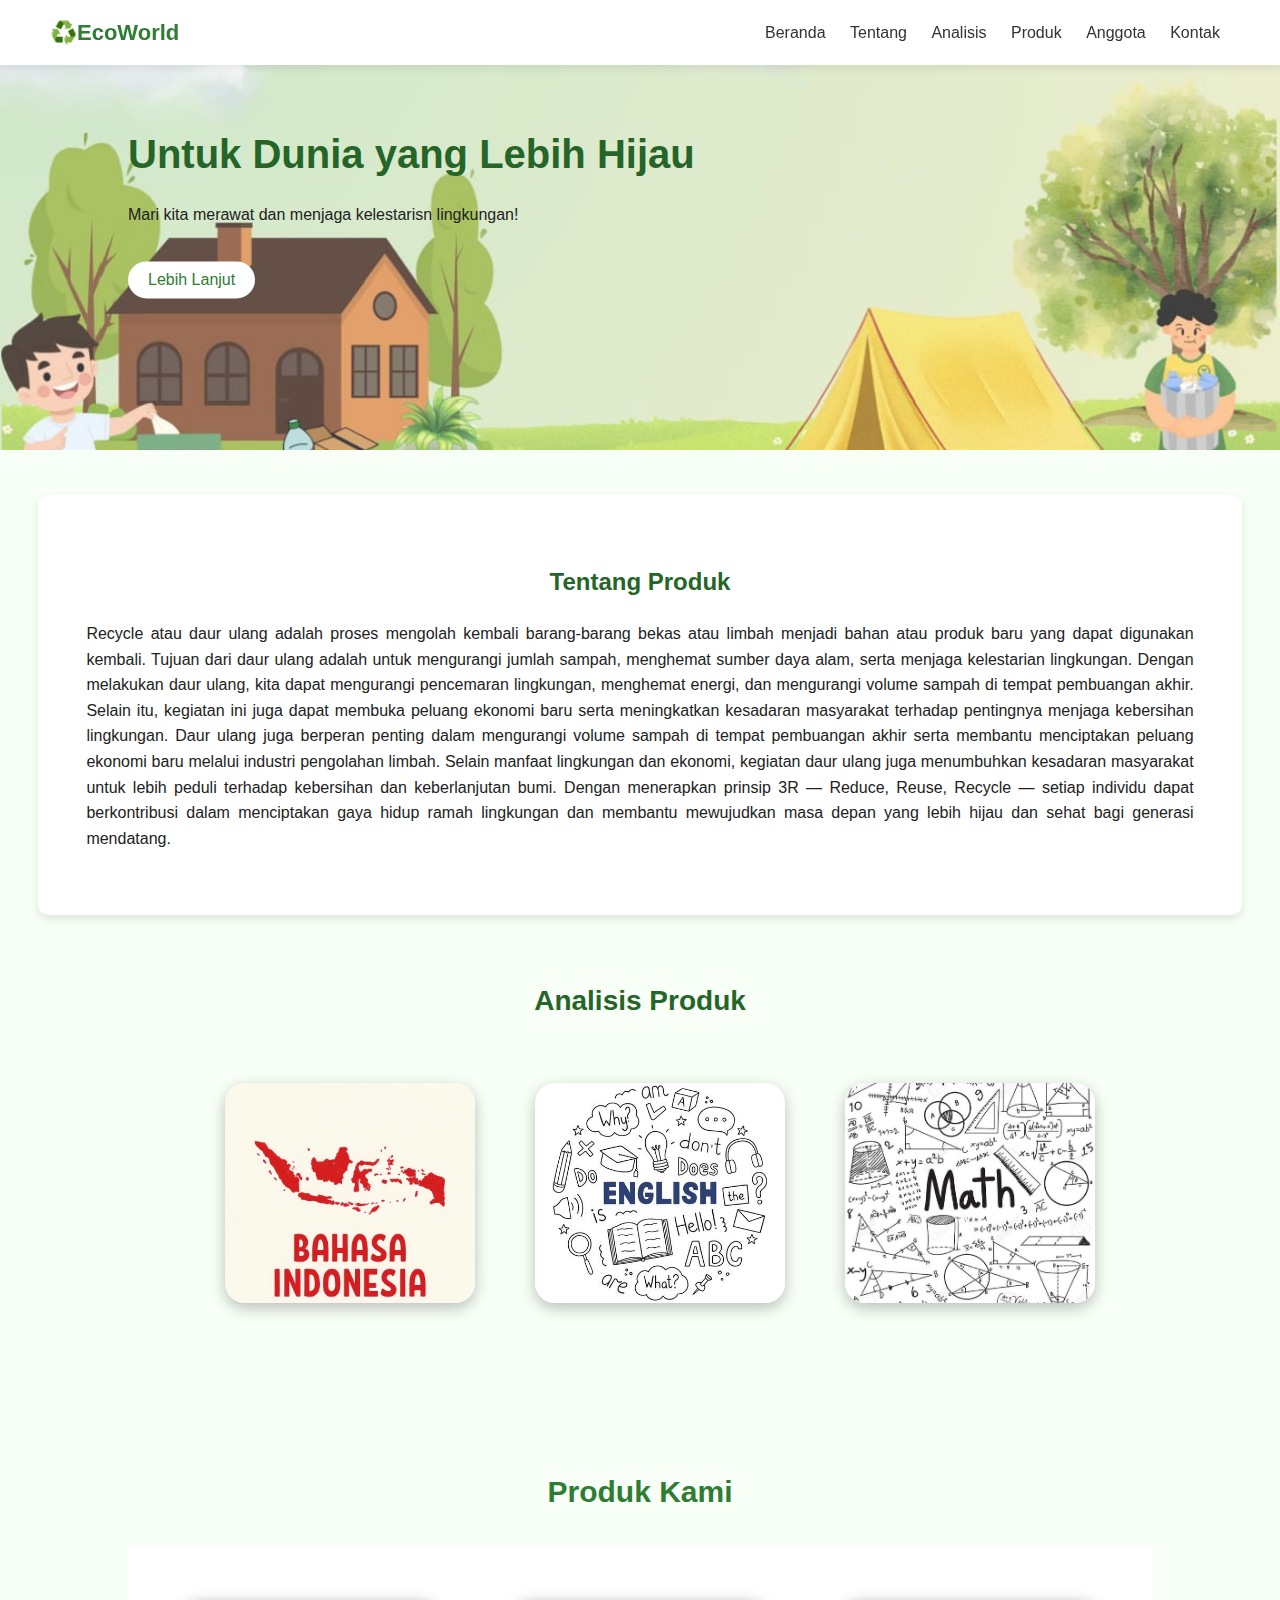
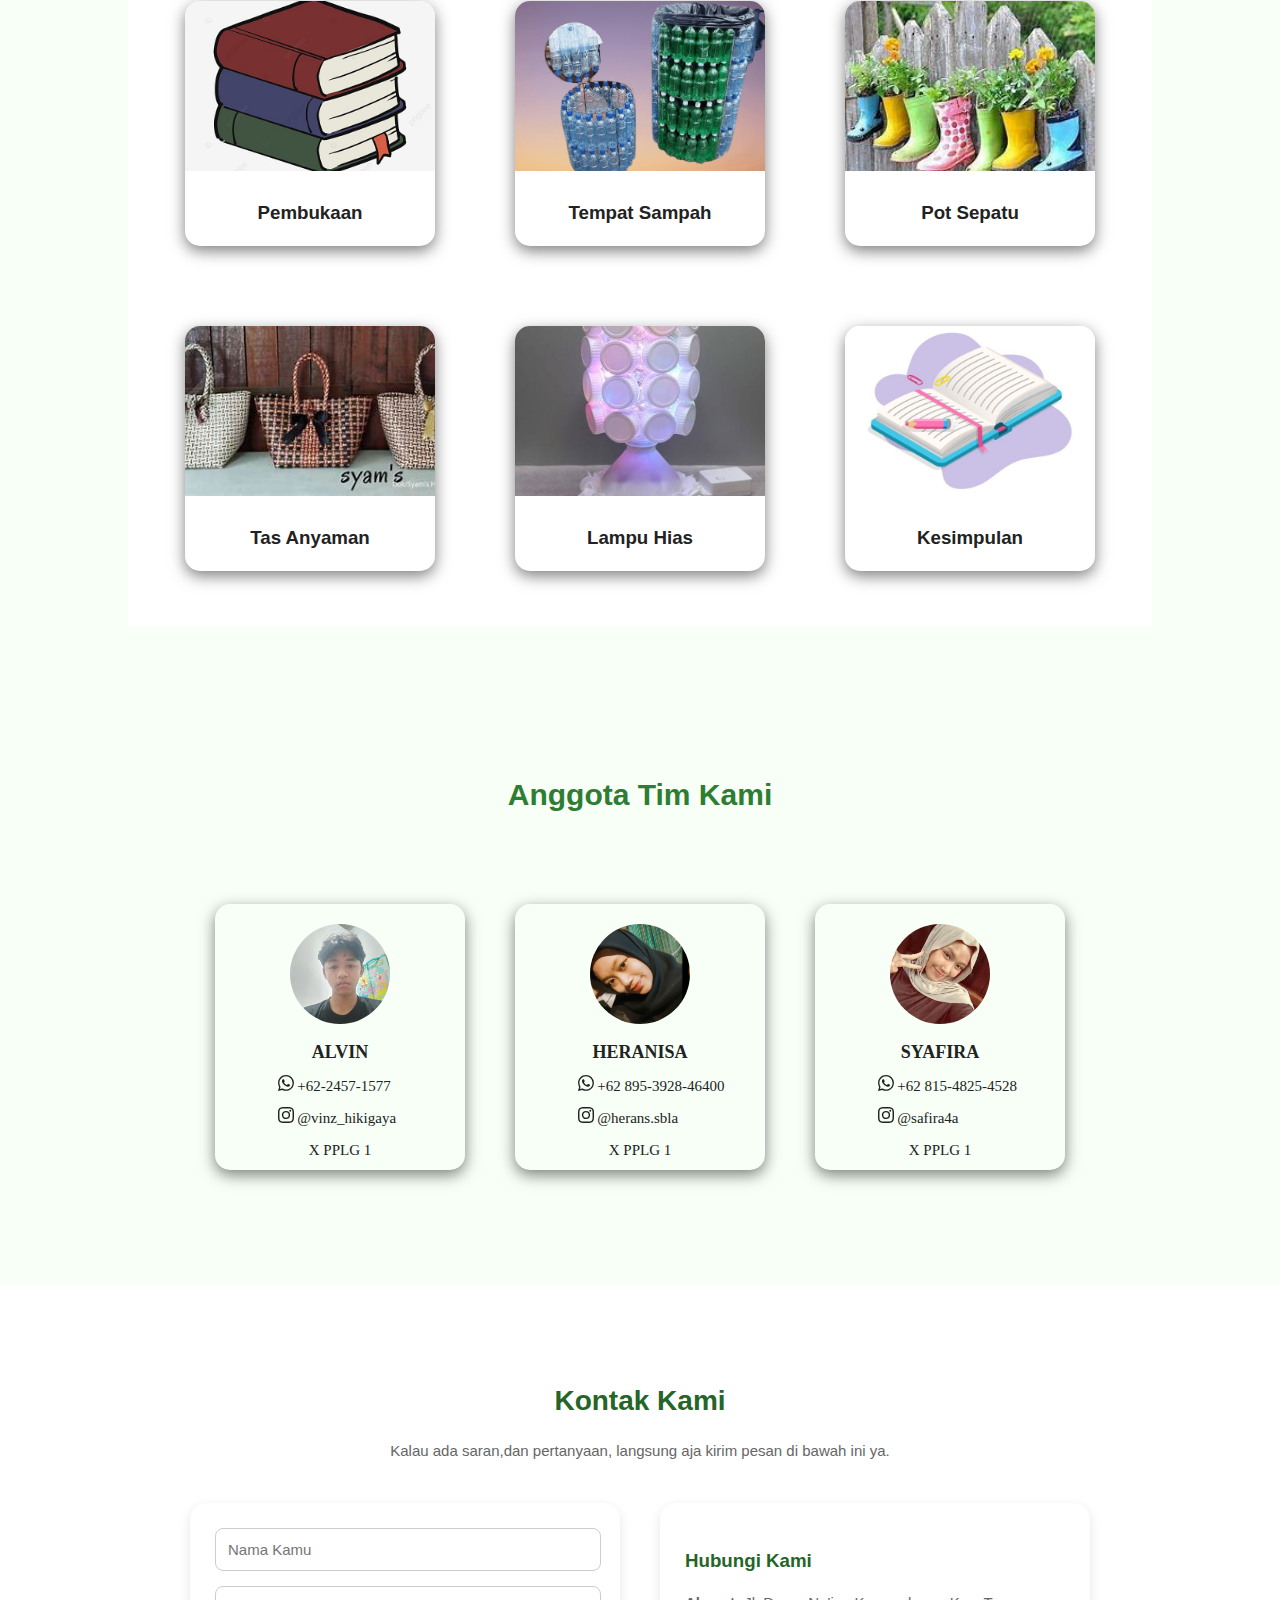
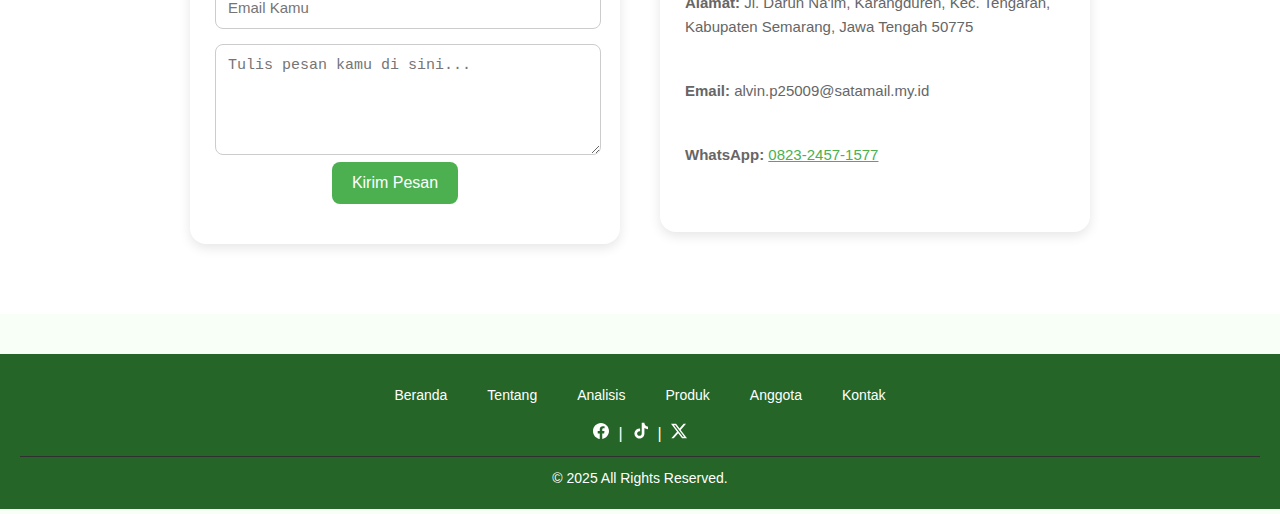
<file: index.html>
<!DOCTYPE html>
<html lang="en">
<head>
    <meta charset="UTF-8">
    <meta name="viewport" content="width=device-width, initial-scale=1.0">
    <link rel="stylesheet" href="tugas1.css">
    <title>Tugas Kolaborasi</title>
</head>
    <body>
        <header>
            <div class="logo">♻️EcoWorld</div>
            <nav>
                <a href="#beranda">Beranda</a>
                <a href="#tentang">Tentang</a>
                <a href="#analisis">Analisis</a>
                <a href="#produk">Produk</a>
                <a href="#profile">Anggota</a>
                <a href="#kontak">Kontak</a>
            </nav>
        </header>

        <section class="hero" id="beranda">
            <img src="assets/WhatsApp Image 2025-11-15 at 10.16.30_cc9bf67b.jpg" alt="">
            <div class="hero-text">
                <h1>Untuk Dunia yang Lebih Hijau</h1>
                <p>Mari kita merawat dan menjaga kelestarisn lingkungan!</p>
                <div class="hero-images">
                </div>
                <div class="button">
                    <a href="#tentang" class="btn">Lebih Lanjut</a>
                </div>
            </div>
        </section>
        
        <section class="about" id="tentang">
            <h2>Tentang Produk</h2>
            <p>
                Recycle atau daur ulang adalah proses mengolah kembali barang-barang bekas atau limbah menjadi bahan atau produk baru yang dapat digunakan kembali. Tujuan dari daur ulang adalah untuk mengurangi jumlah sampah, menghemat sumber daya alam, serta menjaga kelestarian lingkungan. Dengan melakukan daur ulang, kita dapat mengurangi pencemaran lingkungan, menghemat energi, dan mengurangi volume sampah di tempat pembuangan akhir. Selain itu, kegiatan ini juga dapat membuka peluang ekonomi baru serta meningkatkan kesadaran masyarakat terhadap pentingnya menjaga kebersihan lingkungan. Daur ulang juga berperan penting dalam mengurangi volume sampah di tempat pembuangan akhir serta membantu menciptakan peluang ekonomi baru melalui industri pengolahan limbah. Selain manfaat lingkungan dan ekonomi, kegiatan daur ulang juga menumbuhkan kesadaran masyarakat untuk lebih peduli terhadap kebersihan dan keberlanjutan bumi. Dengan menerapkan prinsip 3R — Reduce, Reuse, Recycle — setiap individu dapat berkontribusi dalam menciptakan gaya hidup ramah lingkungan dan membantu mewujudkan masa depan yang lebih hijau dan sehat bagi generasi mendatang.
            </p>
        </section>

        <section class="analisis" id="analisis">
        <h2>Analisis Produk</h2>
        <div class="analisis-container">
            <div class="analisis-card">
                <img src="assets/B.Indo.jpg" alt="Produk 1">
                <div class="analisis-overlay">
                    <h3>Bahasa Indonesia</h3>
                    <p>Pelajari lebih lanjut tentang LHO</p>
                    <a href="bahasaindonesia.html" class="analisis-btn">Lebih Lanjut</a>
                </div>
            </div>

            <div class="analisis-card">
                <img src="assets/B.Inggris.jpg" alt="Produk 1">
                <div class="analisis-overlay">
                    <h3>Bahasa Inggris</h3>
                    <p>Pelajari lebih lanjut tentang Report Text</p>
                    <a href="bahasainggris.html" class="analisis-btn">Lebih Lanjut</a>
                </div>
            </div>

            <div class="analisis-card">
                <img src="assets/Mtk.jpg" alt="Produk 1">
                <div class="analisis-overlay">
                    <h3>Matematika</h3>
                    <p>Pelajari lebih lanjut tentang SPLTV</p>
                    <a href="matematika.html" class="analisis-btn">Lebih Lanjut</a>
                </div>
            </div>
        </div>
        </section>

        <section class="cards" id="produk">
            <h2>Produk Kami</h2>
            <div class="card-container">
                <a href="pembukaproduk.html" class="card">
                    <img src="assets/pembuka.jpg" alt="buku tumpuk">
                    <h3>Pembukaan</h3>
                </a>

                <a href="tempatsampah.html" class="card">
                    <img src="assets/tempatsampah.jpg" alt="botol-bekas">
                    <h3>Tempat Sampah</h3>
                </a>

                <a href="potsepatu.html" class="card">
                    <img src="assets/potsepatu.jpg" alt="pot sepatu">
                    <h3>Pot Sepatu</h3>
                </a>

                <a href="tasanyaman.html" class="card">
                    <img src="assets/tasanyaman.jpg" alt="tas anyaman">
                    <h3>Tas Anyaman</h3>
                </a>

                <a href="lampuhias.html" class="card">
                    <img src="assets/lampu biasa.jpg" alt="lampuhias">
                    <h3>Lampu Hias</h3>
                </a>

                <a href="kesimpulan.html" class="card">
                    <img src="assets/kesimpulan.jpg" alt="kesimpulan">
                    <h3>Kesimpulan</h3>
                </a>
            </div>
        </section>

        <section class="anggota" id="profile">
            <h2>Anggota Tim Kami</h2>
            <div class="anggota-container">
                <div class="anggota-card">
                    <img src="assets/Alvin.jpg" alt="">
                    <h3>ALVIN</h3>
                    <p><svg xmlns="http://www.w3.org/2000/svg" width="16" height="16" fill="currentColor" class="bi bi-whatsapp" viewBox="0 0 16 16">
                    <path d="M13.601 2.326A7.85 7.85 0 0 0 7.994 0C3.627 0 .068 3.558.064 7.926c0 1.399.366 2.76 1.057 3.965L0 16l4.204-1.102a7.9 7.9 0 0 0 3.79.965h.004c4.368 0 7.926-3.558 7.93-7.93A7.9 7.9 0 0 0 13.6 2.326zM7.994 14.521a6.6 6.6 0 0 1-3.356-.92l-.24-.144-2.494.654.666-2.433-.156-.251a6.56 6.56 0 0 1-1.007-3.505c0-3.626 2.957-6.584 6.591-6.584a6.56 6.56 0 0 1 4.66 1.931 6.56 6.56 0 0 1 1.928 4.66c-.004 3.639-2.961 6.592-6.592 6.592m3.615-4.934c-.197-.099-1.17-.578-1.353-.646-.182-.065-.315-.099-.445.099-.133.197-.513.646-.627.775-.114.133-.232.148-.43.05-.197-.1-.836-.308-1.592-.985-.59-.525-.985-1.175-1.103-1.372-.114-.198-.011-.304.088-.403.087-.088.197-.232.296-.346.1-.114.133-.198.198-.33.065-.134.034-.248-.015-.347-.05-.099-.445-1.076-.612-1.47-.16-.389-.323-.335-.445-.34-.114-.007-.247-.007-.38-.007a.73.73 0 0 0-.529.247c-.182.198-.691.677-.691 1.654s.71 1.916.81 2.049c.098.133 1.394 2.132 3.383 2.992.47.205.84.326 1.129.418.475.152.904.129 1.246.08.38-.058 1.171-.48 1.338-.943.164-.464.164-.86.114-.943-.049-.084-.182-.133-.38-.232"/>
                    </svg> +62-2457-1577</p>
                    <p><svg xmlns="http://www.w3.org/2000/svg" width="16" height="16" fill="currentColor" class="bi bi-instagram" viewBox="0 0 16 16">
                    <path d="M8 0C5.829 0 5.556.01 4.703.048 3.85.088 3.269.222 2.76.42a3.9 3.9 0 0 0-1.417.923A3.9 3.9 0 0 0 .42 2.76C.222 3.268.087 3.85.048 4.7.01 5.555 0 5.827 0 8.001c0 2.172.01 2.444.048 3.297.04.852.174 1.433.372 1.942.205.526.478.972.923 1.417.444.445.89.719 1.416.923.51.198 1.09.333 1.942.372C5.555 15.99 5.827 16 8 16s2.444-.01 3.298-.048c.851-.04 1.434-.174 1.943-.372a3.9 3.9 0 0 0 1.416-.923c.445-.445.718-.891.923-1.417.197-.509.332-1.09.372-1.942C15.99 10.445 16 10.173 16 8s-.01-2.445-.048-3.299c-.04-.851-.175-1.433-.372-1.941a3.9 3.9 0 0 0-.923-1.417A3.9 3.9 0 0 0 13.24.42c-.51-.198-1.092-.333-1.943-.372C10.443.01 10.172 0 7.998 0zm-.717 1.442h.718c2.136 0 2.389.007 3.232.046.78.035 1.204.166 1.486.275.373.145.64.319.92.599s.453.546.598.92c.11.281.24.705.275 1.485.039.843.047 1.096.047 3.231s-.008 2.389-.047 3.232c-.035.78-.166 1.203-.275 1.485a2.5 2.5 0 0 1-.599.919c-.28.28-.546.453-.92.598-.28.11-.704.24-1.485.276-.843.038-1.096.047-3.232.047s-2.39-.009-3.233-.047c-.78-.036-1.203-.166-1.485-.276a2.5 2.5 0 0 1-.92-.598 2.5 2.5 0 0 1-.6-.92c-.109-.281-.24-.705-.275-1.485-.038-.843-.046-1.096-.046-3.233s.008-2.388.046-3.231c.036-.78.166-1.204.276-1.486.145-.373.319-.64.599-.92s.546-.453.92-.598c.282-.11.705-.24 1.485-.276.738-.034 1.024-.044 2.515-.045zm4.988 1.328a.96.96 0 1 0 0 1.92.96.96 0 0 0 0-1.92m-4.27 1.122a4.109 4.109 0 1 0 0 8.217 4.109 4.109 0 0 0 0-8.217m0 1.441a2.667 2.667 0 1 1 0 5.334 2.667 2.667 0 0 1 0-5.334"/>
                    </svg> @vinz_hikigaya</p>
                    <p class="kelas">X PPLG 1</p>
                </div>

                <div class="anggota-card">
                    <img src="assets/hera.jpg" alt="">
                    <h3>HERANISA</h3>
                    <p><svg xmlns="http://www.w3.org/2000/svg" width="16" height="16" fill="currentColor" class="bi bi-whatsapp" viewBox="0 0 16 16">
                    <path d="M13.601 2.326A7.85 7.85 0 0 0 7.994 0C3.627 0 .068 3.558.064 7.926c0 1.399.366 2.76 1.057 3.965L0 16l4.204-1.102a7.9 7.9 0 0 0 3.79.965h.004c4.368 0 7.926-3.558 7.93-7.93A7.9 7.9 0 0 0 13.6 2.326zM7.994 14.521a6.6 6.6 0 0 1-3.356-.92l-.24-.144-2.494.654.666-2.433-.156-.251a6.56 6.56 0 0 1-1.007-3.505c0-3.626 2.957-6.584 6.591-6.584a6.56 6.56 0 0 1 4.66 1.931 6.56 6.56 0 0 1 1.928 4.66c-.004 3.639-2.961 6.592-6.592 6.592m3.615-4.934c-.197-.099-1.17-.578-1.353-.646-.182-.065-.315-.099-.445.099-.133.197-.513.646-.627.775-.114.133-.232.148-.43.05-.197-.1-.836-.308-1.592-.985-.59-.525-.985-1.175-1.103-1.372-.114-.198-.011-.304.088-.403.087-.088.197-.232.296-.346.1-.114.133-.198.198-.33.065-.134.034-.248-.015-.347-.05-.099-.445-1.076-.612-1.47-.16-.389-.323-.335-.445-.34-.114-.007-.247-.007-.38-.007a.73.73 0 0 0-.529.247c-.182.198-.691.677-.691 1.654s.71 1.916.81 2.049c.098.133 1.394 2.132 3.383 2.992.47.205.84.326 1.129.418.475.152.904.129 1.246.08.38-.058 1.171-.48 1.338-.943.164-.464.164-.86.114-.943-.049-.084-.182-.133-.38-.232"/>
                    </svg> +62 895-3928-46400</p>
                    <p><svg xmlns="http://www.w3.org/2000/svg" width="16" height="16" fill="currentColor" class="bi bi-instagram" viewBox="0 0 16 16">
                    <path d="M8 0C5.829 0 5.556.01 4.703.048 3.85.088 3.269.222 2.76.42a3.9 3.9 0 0 0-1.417.923A3.9 3.9 0 0 0 .42 2.76C.222 3.268.087 3.85.048 4.7.01 5.555 0 5.827 0 8.001c0 2.172.01 2.444.048 3.297.04.852.174 1.433.372 1.942.205.526.478.972.923 1.417.444.445.89.719 1.416.923.51.198 1.09.333 1.942.372C5.555 15.99 5.827 16 8 16s2.444-.01 3.298-.048c.851-.04 1.434-.174 1.943-.372a3.9 3.9 0 0 0 1.416-.923c.445-.445.718-.891.923-1.417.197-.509.332-1.09.372-1.942C15.99 10.445 16 10.173 16 8s-.01-2.445-.048-3.299c-.04-.851-.175-1.433-.372-1.941a3.9 3.9 0 0 0-.923-1.417A3.9 3.9 0 0 0 13.24.42c-.51-.198-1.092-.333-1.943-.372C10.443.01 10.172 0 7.998 0zm-.717 1.442h.718c2.136 0 2.389.007 3.232.046.78.035 1.204.166 1.486.275.373.145.64.319.92.599s.453.546.598.92c.11.281.24.705.275 1.485.039.843.047 1.096.047 3.231s-.008 2.389-.047 3.232c-.035.78-.166 1.203-.275 1.485a2.5 2.5 0 0 1-.599.919c-.28.28-.546.453-.92.598-.28.11-.704.24-1.485.276-.843.038-1.096.047-3.232.047s-2.39-.009-3.233-.047c-.78-.036-1.203-.166-1.485-.276a2.5 2.5 0 0 1-.92-.598 2.5 2.5 0 0 1-.6-.92c-.109-.281-.24-.705-.275-1.485-.038-.843-.046-1.096-.046-3.233s.008-2.388.046-3.231c.036-.78.166-1.204.276-1.486.145-.373.319-.64.599-.92s.546-.453.92-.598c.282-.11.705-.24 1.485-.276.738-.034 1.024-.044 2.515-.045zm4.988 1.328a.96.96 0 1 0 0 1.92.96.96 0 0 0 0-1.92m-4.27 1.122a4.109 4.109 0 1 0 0 8.217 4.109 4.109 0 0 0 0-8.217m0 1.441a2.667 2.667 0 1 1 0 5.334 2.667 2.667 0 0 1 0-5.334"/>
                    </svg> @herans.sbla</p>
                    <p class="kelas">X PPLG 1</p>
                </div>
                
                <div class="anggota-card">
                    <img src="assets/syafira.jpg" alt="">
                    <h3>SYAFIRA</h3>
                    <p><svg xmlns="http://www.w3.org/2000/svg" width="16" height="16" fill="currentColor" class="bi bi-whatsapp" viewBox="0 0 16 16">
                    <path d="M13.601 2.326A7.85 7.85 0 0 0 7.994 0C3.627 0 .068 3.558.064 7.926c0 1.399.366 2.76 1.057 3.965L0 16l4.204-1.102a7.9 7.9 0 0 0 3.79.965h.004c4.368 0 7.926-3.558 7.93-7.93A7.9 7.9 0 0 0 13.6 2.326zM7.994 14.521a6.6 6.6 0 0 1-3.356-.92l-.24-.144-2.494.654.666-2.433-.156-.251a6.56 6.56 0 0 1-1.007-3.505c0-3.626 2.957-6.584 6.591-6.584a6.56 6.56 0 0 1 4.66 1.931 6.56 6.56 0 0 1 1.928 4.66c-.004 3.639-2.961 6.592-6.592 6.592m3.615-4.934c-.197-.099-1.17-.578-1.353-.646-.182-.065-.315-.099-.445.099-.133.197-.513.646-.627.775-.114.133-.232.148-.43.05-.197-.1-.836-.308-1.592-.985-.59-.525-.985-1.175-1.103-1.372-.114-.198-.011-.304.088-.403.087-.088.197-.232.296-.346.1-.114.133-.198.198-.33.065-.134.034-.248-.015-.347-.05-.099-.445-1.076-.612-1.47-.16-.389-.323-.335-.445-.34-.114-.007-.247-.007-.38-.007a.73.73 0 0 0-.529.247c-.182.198-.691.677-.691 1.654s.71 1.916.81 2.049c.098.133 1.394 2.132 3.383 2.992.47.205.84.326 1.129.418.475.152.904.129 1.246.08.38-.058 1.171-.48 1.338-.943.164-.464.164-.86.114-.943-.049-.084-.182-.133-.38-.232"/>
                    </svg> +62 815-4825-4528</p>
                    <p><svg xmlns="http://www.w3.org/2000/svg" width="16" height="16" fill="currentColor" class="bi bi-instagram" viewBox="0 0 16 16">
                    <path d="M8 0C5.829 0 5.556.01 4.703.048 3.85.088 3.269.222 2.76.42a3.9 3.9 0 0 0-1.417.923A3.9 3.9 0 0 0 .42 2.76C.222 3.268.087 3.85.048 4.7.01 5.555 0 5.827 0 8.001c0 2.172.01 2.444.048 3.297.04.852.174 1.433.372 1.942.205.526.478.972.923 1.417.444.445.89.719 1.416.923.51.198 1.09.333 1.942.372C5.555 15.99 5.827 16 8 16s2.444-.01 3.298-.048c.851-.04 1.434-.174 1.943-.372a3.9 3.9 0 0 0 1.416-.923c.445-.445.718-.891.923-1.417.197-.509.332-1.09.372-1.942C15.99 10.445 16 10.173 16 8s-.01-2.445-.048-3.299c-.04-.851-.175-1.433-.372-1.941a3.9 3.9 0 0 0-.923-1.417A3.9 3.9 0 0 0 13.24.42c-.51-.198-1.092-.333-1.943-.372C10.443.01 10.172 0 7.998 0zm-.717 1.442h.718c2.136 0 2.389.007 3.232.046.78.035 1.204.166 1.486.275.373.145.64.319.92.599s.453.546.598.92c.11.281.24.705.275 1.485.039.843.047 1.096.047 3.231s-.008 2.389-.047 3.232c-.035.78-.166 1.203-.275 1.485a2.5 2.5 0 0 1-.599.919c-.28.28-.546.453-.92.598-.28.11-.704.24-1.485.276-.843.038-1.096.047-3.232.047s-2.39-.009-3.233-.047c-.78-.036-1.203-.166-1.485-.276a2.5 2.5 0 0 1-.92-.598 2.5 2.5 0 0 1-.6-.92c-.109-.281-.24-.705-.275-1.485-.038-.843-.046-1.096-.046-3.233s.008-2.388.046-3.231c.036-.78.166-1.204.276-1.486.145-.373.319-.64.599-.92s.546-.453.92-.598c.282-.11.705-.24 1.485-.276.738-.034 1.024-.044 2.515-.045zm4.988 1.328a.96.96 0 1 0 0 1.92.96.96 0 0 0 0-1.92m-4.27 1.122a4.109 4.109 0 1 0 0 8.217 4.109 4.109 0 0 0 0-8.217m0 1.441a2.667 2.667 0 1 1 0 5.334 2.667 2.667 0 0 1 0-5.334"/>
                    </svg> @safira4a</p>
                    <p class="kelas">X PPLG 1</p>
                    
                </div>
            </div>
        </section>

        <section class="contact" id="kontak">
        <h2>Kontak Kami</h2>
        <p>Kalau ada saran,dan pertanyaan, langsung aja kirim pesan di bawah ini ya.</p>

        <div class="contact-container">
            <form class="contact-form" id="waForm">
                <div class="form-group">
                    <input type="text" id="nama" placeholder="Nama Kamu" required>
                </div>
                <div class="form-group">
                    <input type="email" id="email" placeholder="Email Kamu" required>
                </div>
                <div class="form-group">
                    <textarea id="pesan" rows="5" placeholder="Tulis pesan kamu di sini..." required></textarea>
                <button type="submit" class="send-btn">Kirim Pesan</button>
                </div>
            </form>
        
            
            <div class="contact-info">
            <h3>Hubungi Kami</h3>
            <p><strong>Alamat:</strong> Jl. Darun Na'im, Karangduren, Kec. Tengaran, Kabupaten Semarang, Jawa Tengah 50775</p>
            <p><strong>Email:</strong> alvin.p25009@satamail.my.id</p>
            <p><strong>WhatsApp:</strong> <a href="https://wa.me/6283844173959" target="_blank">0823-2457-1577</a></p>
            </div>
        </div>
        </section>

        <footer>
            <nav class="footer-nav">
                <a href="#beranda">Beranda</a>
                <a href="#tentang">Tentang</a>
                <a href="#analisis">Analisis</a>
                <a href="#produk">Produk</a>
                <a href="#profile">Anggota</a>
                <a href="#kontak">Kontak</a>
            </nav>

            <div class="sosmed">
                <a href="https://www.facebook.com/share/1CsXni6oFr/ "><svg xmlns="http://www.w3.org/2000/svg" width="16" height="16" fill="currentColor" class="bi bi-facebook" viewBox="0 0 16 16"><path d="M16 8.049c0-4.446-3.582-8.05-8-8.05C3.58 0-.002 3.603-.002 8.05c0 4.017 2.926 7.347 6.75 7.951v-5.625h-2.03V8.05H6.75V6.275c0-2.017 1.195-3.131 3.022-3.131.876 0 1.791.157 1.791.157v1.98h-1.009c-.993 0-1.303.621-1.303 1.258v1.51h2.218l-.354 2.326H9.25V16c3.824-.604 6.75-3.934 6.75-7.951"/></svg></a> |
                <a href="https://www.tiktok.com/@vinnzz_44?_r=1&_t=ZS-91L1zquXJvs"><svg xmlns="http://www.w3.org/2000/svg" width="16" height="24" fill="currentColor" class="bi bi-tiktok" viewBox="18 0 520 400"><path d="M544.5 273.9C500.5 274 457.5 260.3 421.7 234.7L421.7 413.4C421.7 446.5 411.6 478.8 392.7 506C373.8 533.2 347.1 554 316.1 565.6C285.1 577.2 251.3 579.1 219.2 570.9C187.1 562.7 158.3 545 136.5 520.1C114.7 495.2 101.2 464.1 97.5 431.2C93.8 398.3 100.4 365.1 116.1 336C131.8 306.9 156.1 283.3 185.7 268.3C215.3 253.3 248.6 247.8 281.4 252.3L281.4 342.2C266.4 337.5 250.3 337.6 235.4 342.6C220.5 347.6 207.5 357.2 198.4 369.9C189.3 382.6 184.4 398 184.5 413.8C184.6 429.6 189.7 444.8 199 457.5C208.3 470.2 221.4 479.6 236.4 484.4C251.4 489.2 267.5 489.2 282.4 484.3C297.3 479.4 310.4 469.9 319.6 457.2C328.8 444.5 333.8 429.1 333.8 413.4L333.8 64L421.8 64C421.7 71.4 422.4 78.9 423.7 86.2C426.8 102.5 433.1 118.1 442.4 131.9C451.7 145.7 463.7 157.5 477.6 166.5C497.5 179.6 520.8 186.6 544.6 186.6L544.6 274z"/></svg></a> |
                <a href="https://x.com/kitsu_11?s=09"><svg xmlns="http://www.w3.org/2000/svg" width="16" height="16" fill="currentColor" class="bi bi-twitter-x" viewBox="0 0 16 16"><path d="M12.6.75h2.454l-5.36 6.142L16 15.25h-4.937l-3.867-5.07-4.425 5.07H.316l5.733-6.57L0 .75h5.063l3.495 4.633L12.601.75Zm-.86 13.028h1.36L4.323 2.145H2.865z"/></svg></a>
            </div>
            <div class="footer-bottom">
                <p>&copy; 2025 All Rights Reserved. </p>
            </div>
        </footer>
    </body>
</html>
</file>
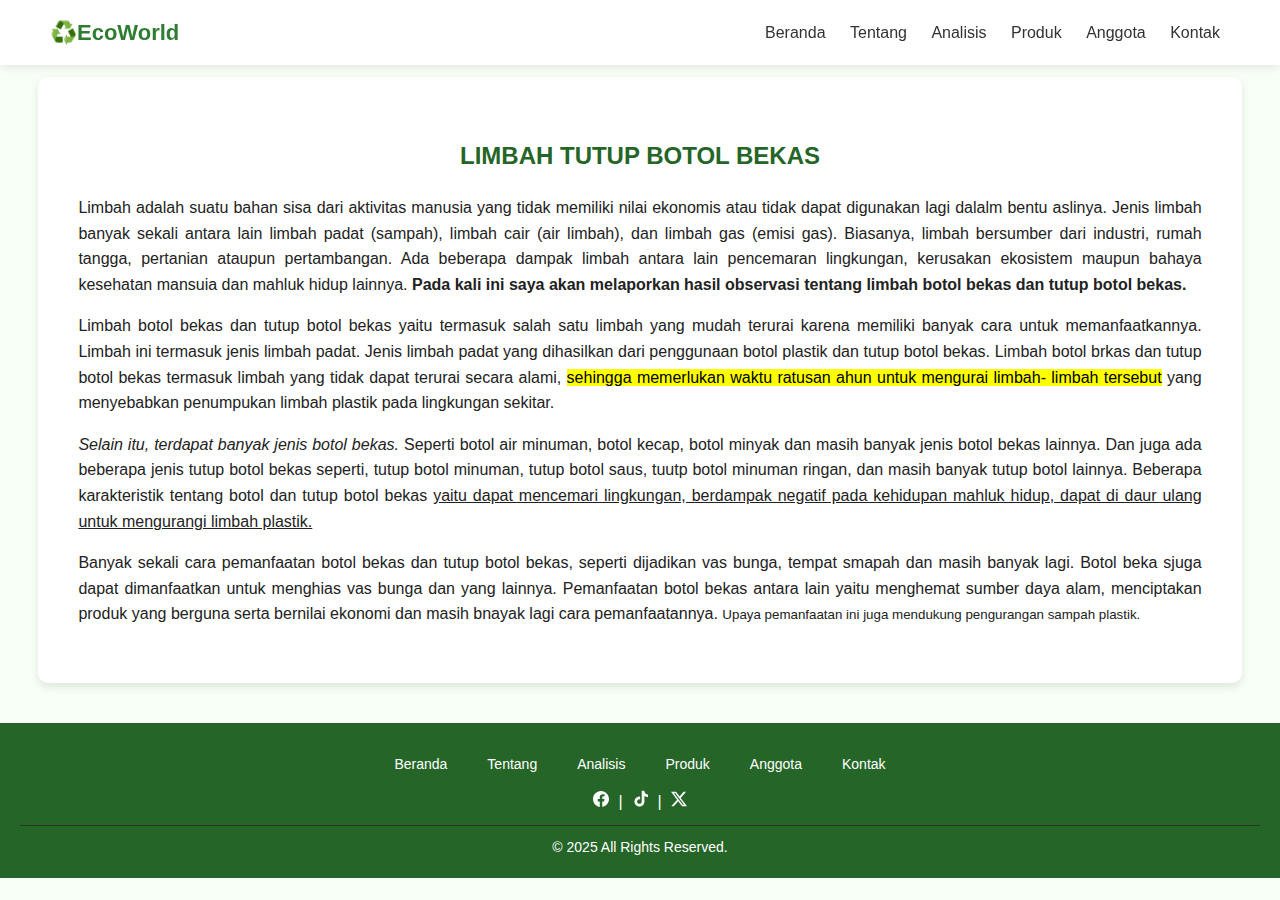
<file: bahasaindonesia.html>
<!Dindex.html lang="en">
<head>
    <meta charset="UTF-8">
    <meta name="viewport" content="width=device-width, initial-scale=1.0">
    <title>b.indo</title>
</head>
<style>
body {
    margin: 0;
    padding: 0;
    box-sizing: border-box;
    font-family: 'Poppins', sans-serif;
    background: #f7fff7;
    color: #222;
    line-height: 1.6;
}

header {
    background: #fff;
    display: flex;
    justify-content: space-between;
    align-items: center;
    padding: 15px 50px;
    box-shadow: 0 2px 10px rgba(0,0,0,0.1);
    position: fixed;
    right: 0;
    left: 0;
    z-index: 100;
    opacity: 100%;
    top: 0;
}

.logo {
    font-size: 22px;
    font-weight: bold;
    color: #2e7d32;
}

nav a {
    text-decoration: none;
    color: #333;
    margin: 0 10px;
}

nav a:hover {
    color: #2e7d32;
    transition: 0.2s;
}

.indo-text {
    background-color: #fff;
    text-align: justify;
    border-radius: 10px;
    padding: 40px;
    box-shadow: 0 4px 10px rgba(0,0,0,0.1);
    margin-top: 6%;
    margin-right: 3%;
    margin-left: 3%;
}

.indo-text h2 {
    text-align: center;
    color: #256528;
}

footer {
    background-color: #256528;
    color: white;
    text-align: center;
    padding: 20px;
    margin-top: 40px;
}

footer p {
    margin: 0;
    font-size: 14px;
}

footer .sosmed {
    margin-top: 8px;
}

footer .sosmed a {
    color: white;
    text-decoration: none;
    margin: 0 5px;
    font-size: 14px;
}

footer .sosmed a:hover {
    color: #a5bca7;
}

.footer-nav {
    margin-top: 10px;
    display: flex;
    justify-content: center;
    gap: 20px;
}

.footer-nav a {
    color: white;
    text-decoration: none;
    font-size: 14px;
    transition: 0.2s;
}

.footer-nav a:hover {
    color: #a5bca7;
}

.footer-bottom {
  border-top: 1.5px solid #303030;
  margin-top: 10px;
  padding-top: 10px;
  text-align: center;
  font-size: 1rem;
  position: relative;
  z-index: 2;
}

</style>
<body>
    <header>
            <div class="logo">♻️EcoWorld</div>
            <nav>
                <a href="index.html#beranda">Beranda</a>
                <a href="index.html#tentang">Tentang</a>
                <a href="index.html#analisis">Analisis</a>
                <a href="index.html#produk">Produk</a>
                <a href="index.html#profile">Anggota</a>
                <a href="index.html#kontak">Kontak</a>
            </nav>
    </header>

    <section class="indo-text">
        <h2>LIMBAH TUTUP BOTOL BEKAS</h2>
        <p>
            Limbah adalah suatu bahan sisa dari aktivitas manusia yang tidak memiliki nilai ekonomis atau tidak dapat digunakan lagi dalalm bentu aslinya. Jenis limbah banyak sekali antara lain limbah padat (sampah), limbah cair (air limbah), dan limbah gas (emisi gas). Biasanya, limbah bersumber dari industri, rumah tangga, pertanian ataupun pertambangan. Ada beberapa dampak limbah antara lain pencemaran lingkungan, kerusakan ekosistem maupun bahaya kesehatan mansuia dan mahluk hidup lainnya. <strong>Pada kali ini saya akan melaporkan hasil observasi tentang limbah botol bekas dan tutup botol bekas.</strong>
        </p>

        <p>
            Limbah botol bekas dan tutup botol bekas yaitu termasuk salah satu limbah yang mudah terurai karena memiliki banyak cara untuk memanfaatkannya. Limbah ini termasuk jenis limbah padat. Jenis limbah padat yang dihasilkan dari penggunaan botol plastik dan tutup botol bekas. Limbah botol brkas dan tutup botol bekas termasuk limbah yang tidak dapat terurai secara alami, <mark>sehingga memerlukan waktu ratusan ahun untuk mengurai limbah- limbah tersebut</mark> yang menyebabkan penumpukan limbah plastik pada lingkungan sekitar.
        </p>

        <p>
            <i>Selain itu, terdapat banyak jenis botol bekas.</i> Seperti botol air minuman, botol kecap, botol minyak dan masih banyak jenis botol bekas lainnya. Dan juga ada beberapa jenis tutup botol bekas seperti, tutup botol minuman, tutup botol saus, tuutp botol minuman ringan, dan masih banyak tutup botol lainnya. Beberapa karakteristik tentang botol dan tutup botol bekas <u>yaitu dapat mencemari lingkungan, berdampak negatif pada kehidupan mahluk hidup, dapat di daur ulang untuk mengurangi limbah plastik.</u>
        </p>

        <p>
            Banyak sekali cara pemanfaatan botol bekas dan tutup botol bekas, seperti dijadikan vas bunga, tempat smapah dan masih banyak lagi. Botol beka sjuga dapat dimanfaatkan untuk menghias vas bunga dan yang lainnya. Pemanfaatan botol bekas antara lain yaitu menghemat sumber daya alam, menciptakan produk yang berguna serta bernilai ekonomi dan masih bnayak lagi cara pemanfaatannya. <small>Upaya pemanfaatan ini juga mendukung pengurangan sampah plastik.</small>
        </p>
    </section>

    <footer>
        <nav class="footer-nav">
            <a href=index.html#beranda">Beranda</a>
            <a href=index.html#tentang">Tentang</a>
            <a href=index.html#analisis">Analisis</a>
            <a href=index.html#produk">Produk</a>
            <a href=index.html#profile">Anggota</a>
            <a href=index.html#kontak">Kontak</a>
        </nav>

        <div class="sosmed">
            <a href="https://www.facebook.com/share/1CsXni6oFr/ "><svg xmlns="http://www.w3.org/2000/svg" width="16" height="16" fill="currentColor" class="bi bi-facebook" viewBox="0 0 16 16"><path d="M16 8.049c0-4.446-3.582-8.05-8-8.05C3.58 0-.002 3.603-.002 8.05c0 4.017 2.926 7.347 6.75 7.951v-5.625h-2.03V8.05H6.75V6.275c0-2.017 1.195-3.131 3.022-3.131.876 0 1.791.157 1.791.157v1.98h-1.009c-.993 0-1.303.621-1.303 1.258v1.51h2.218l-.354 2.326H9.25V16c3.824-.604 6.75-3.934 6.75-7.951"/></svg></a> |
            <a href="https://www.tiktok.com/@vinnzz_44?_r=1&_t=ZS-91L1zquXJvs"><svg xmlns="http://www.w3.org/2000/svg" width="16" height="24" fill="currentColor" class="bi bi-tiktok" viewBox="18 0 520 400"><path d="M544.5 273.9C500.5 274 457.5 260.3 421.7 234.7L421.7 413.4C421.7 446.5 411.6 478.8 392.7 506C373.8 533.2 347.1 554 316.1 565.6C285.1 577.2 251.3 579.1 219.2 570.9C187.1 562.7 158.3 545 136.5 520.1C114.7 495.2 101.2 464.1 97.5 431.2C93.8 398.3 100.4 365.1 116.1 336C131.8 306.9 156.1 283.3 185.7 268.3C215.3 253.3 248.6 247.8 281.4 252.3L281.4 342.2C266.4 337.5 250.3 337.6 235.4 342.6C220.5 347.6 207.5 357.2 198.4 369.9C189.3 382.6 184.4 398 184.5 413.8C184.6 429.6 189.7 444.8 199 457.5C208.3 470.2 221.4 479.6 236.4 484.4C251.4 489.2 267.5 489.2 282.4 484.3C297.3 479.4 310.4 469.9 319.6 457.2C328.8 444.5 333.8 429.1 333.8 413.4L333.8 64L421.8 64C421.7 71.4 422.4 78.9 423.7 86.2C426.8 102.5 433.1 118.1 442.4 131.9C451.7 145.7 463.7 157.5 477.6 166.5C497.5 179.6 520.8 186.6 544.6 186.6L544.6 274z"/></svg></a> |
            <a href="https://x.com/kitsu_11?s=09"><svg xmlns="http://www.w3.org/2000/svg" width="16" height="16" fill="currentColor" class="bi bi-twitter-x" viewBox="0 0 16 16"><path d="M12.6.75h2.454l-5.36 6.142L16 15.25h-4.937l-3.867-5.07-4.425 5.07H.316l5.733-6.57L0 .75h5.063l3.495 4.633L12.601.75Zm-.86 13.028h1.36L4.323 2.145H2.865z"/></svg></a>
        </div>
        <div class="footer-bottom">
            <p>&copy; 2025 All Rights Reserved. </p>
        </div>
    </footer>
</bindex.html>
</file>
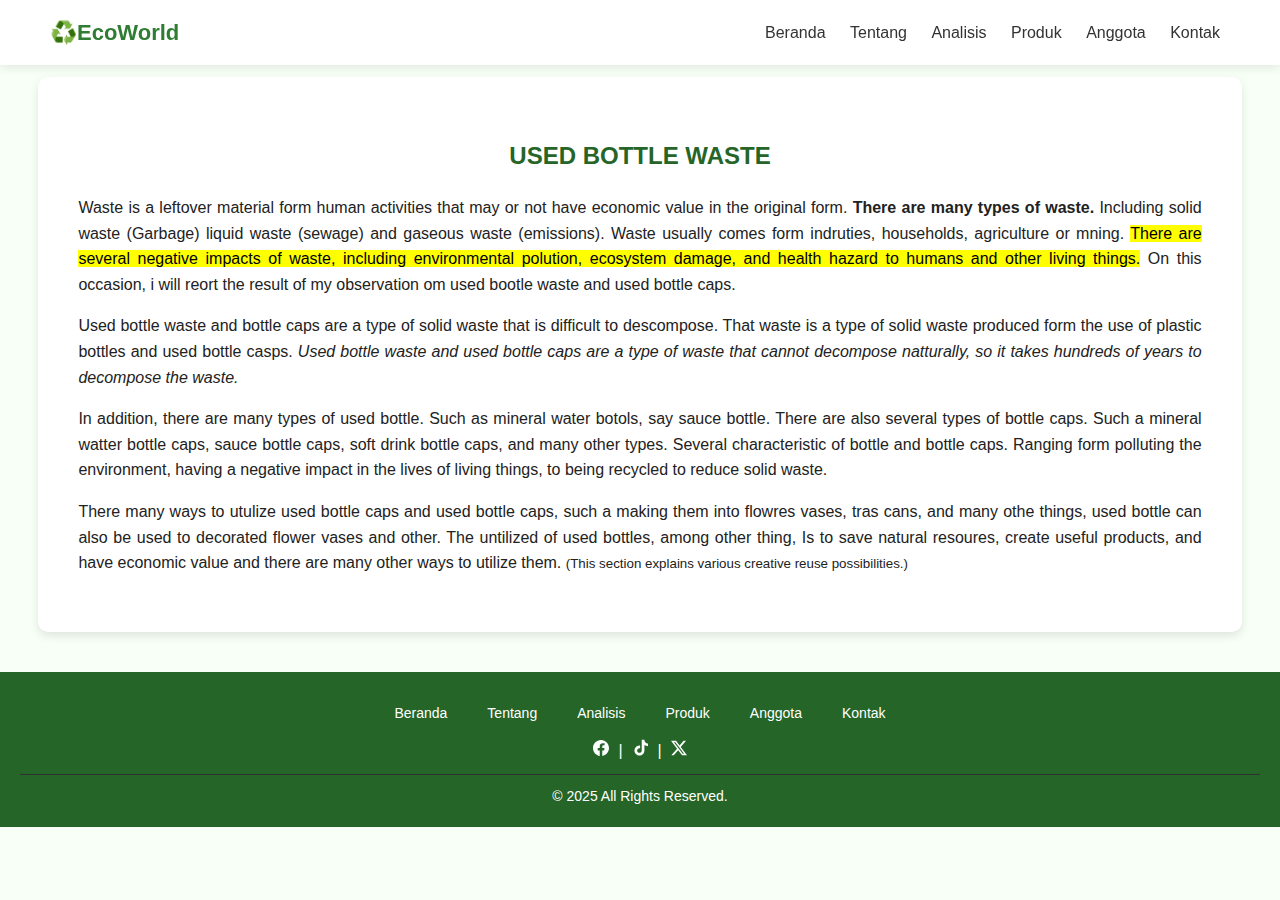
<file: bahasainggris.html>
<!DOCTYPE html>
<html lang="en">
<head>
    <meta charset="UTF-8">
    <meta name="viewport" content="width=device-width, initial-scale=1.0">
    <title>b.inggris</title>
</head>
<style>
body {
    margin: 0;
    padding: 0;
    box-sizing: border-box;
    font-family: 'Poppins', sans-serif;
    background: #f7fff7;
    color: #222;
    line-height: 1.6;
}

header {
    background: #fff;
    display: flex;
    justify-content: space-between;
    align-items: center;
    padding: 15px 50px;
    box-shadow: 0 2px 10px rgba(0,0,0,0.1);
    position: fixed;
    right: 0;
    left: 0;
    z-index: 100;
    opacity: 100%;
    top: 0;
}

.logo {
    font-size: 22px;
    font-weight: bold;
    color: #2e7d32;
}

nav a {
    text-decoration: none;
    color: #333;
    margin: 0 10px;
}

nav a:hover {
    color: #2e7d32;
    transition: 0.2s;
}

.inggris-text {
    background-color: #fff;
    text-align: justify;
    border-radius: 10px;
    padding: 40px;
    box-shadow: 0 4px 10px rgba(0,0,0,0.1);
    margin-top: 6%;
    margin-right: 3%;
    margin-left: 3%;
}

.inggris-text h2 {
    text-align: center;
    color: #256528;
}

.inggris-text p {
    line-height: 1.6;
}

footer {
    background-color: #256528;
    color: white;
    text-align: center;
    padding: 20px;
    margin-top: 40px;
}

footer p {
    margin: 0;
    font-size: 14px;
}

footer .sosmed {
    margin-top: 8px;
}

footer .sosmed a {
    color: white;
    text-decoration: none;
    margin: 0 5px;
    font-size: 14px;
}

footer .sosmed a:hover {
    color: #a5bca7;
}

.footer-nav {
    margin-top: 10px;
    display: flex;
    justify-content: center;
    gap: 20px;
}

.footer-nav a {
    color: white;
    text-decoration: none;
    font-size: 14px;
    transition: 0.2s;
}

.footer-nav a:hover {
    color: #a5bca7;
}

.footer-bottom {
  border-top: 1.5px solid #303030;
  margin-top: 10px;
  padding-top: 10px;
  text-align: center;
  font-size: 1rem;
  position: relative;
  z-index: 2;
}

</style>
<body>
    <header>
            <div class="logo">♻️EcoWorld</div>
            <nav>
                <a href="index.html#beranda">Beranda</a>
                <a href="index.html#tentang">Tentang</a>
                <a href="index.html#analisis">Analisis</a>
                <a href="index.html#produk">Produk</a>
                <a href="index.html#profile">Anggota</a>
                <a href="index.html#kontak">Kontak</a>
            </nav>
    </header>

    <section class="inggris-text">
        <h2>USED BOTTLE WASTE</h2>
        <p>
            Waste is a leftover material form human activities that may or not have economic value in the original form. <strong>There are many types of waste.</strong> Including solid waste (Garbage) liquid waste (sewage) and gaseous waste (emissions). Waste usually comes form indruties, households, agriculture or mning. <mark>There are several negative impacts of waste, including environmental polution, ecosystem damage, and health hazard to humans and other living things.</mark> On this occasion, i will reort the result of my observation om used bootle waste and used bottle caps.
        </p>

        <p>
            Used bottle waste and bottle caps are a type of solid waste that is difficult to descompose. That waste is a type of solid waste produced form the use of plastic bottles and used bottle casps. <i>Used bottle waste and used bottle caps are a type of waste that cannot decompose natturally, so it takes hundreds of years to decompose the waste.</i>
        </p>

        <p>
            In addition, there are many types of used bottle. Such as mineral water botols, say sauce bottle. There are also several types of bottle caps. Such a mineral watter bottle caps, sauce bottle caps, soft drink bottle caps, and many other types. Several characteristic of bottle and bottle caps. Ranging form polluting the environment, having a negative impact in the lives of living things, to being recycled to reduce solid waste.
        </p>

        <p>
            There many ways to utulize used bottle caps and used bottle caps, such a making them into flowres vases, tras cans, and many othe things, used bottle can also be used to decorated flower vases and other. The untilized of used bottles, among other thing, Is to save natural resoures, create useful products, and have economic value and there are many other ways to utilize them. <small>(This section explains various creative reuse possibilities.)</small>
        </p>


    </section>

    <footer>
        <nav class="footer-nav">
            <a href="index.html#beranda">Beranda</a>
            <a href="index.html#tentang">Tentang</a>
            <a href="index.html#analisis">Analisis</a>
            <a href="index.html#produk">Produk</a>
            <a href="index.html#profile">Anggota</a>
            <a href="index.html#kontak">Kontak</a>
        </nav>

        <div class="sosmed">
            <a href="https://www.facebook.com/share/1CsXni6oFr/ "><svg xmlns="http://www.w3.org/2000/svg" width="16" height="16" fill="currentColor" class="bi bi-facebook" viewBox="0 0 16 16"><path d="M16 8.049c0-4.446-3.582-8.05-8-8.05C3.58 0-.002 3.603-.002 8.05c0 4.017 2.926 7.347 6.75 7.951v-5.625h-2.03V8.05H6.75V6.275c0-2.017 1.195-3.131 3.022-3.131.876 0 1.791.157 1.791.157v1.98h-1.009c-.993 0-1.303.621-1.303 1.258v1.51h2.218l-.354 2.326H9.25V16c3.824-.604 6.75-3.934 6.75-7.951"/></svg></a> |
            <a href="https://www.tiktok.com/@vinnzz_44?_r=1&_t=ZS-91L1zquXJvs"><svg xmlns="http://www.w3.org/2000/svg" width="16" height="24" fill="currentColor" class="bi bi-tiktok" viewBox="18 0 520 400"><path d="M544.5 273.9C500.5 274 457.5 260.3 421.7 234.7L421.7 413.4C421.7 446.5 411.6 478.8 392.7 506C373.8 533.2 347.1 554 316.1 565.6C285.1 577.2 251.3 579.1 219.2 570.9C187.1 562.7 158.3 545 136.5 520.1C114.7 495.2 101.2 464.1 97.5 431.2C93.8 398.3 100.4 365.1 116.1 336C131.8 306.9 156.1 283.3 185.7 268.3C215.3 253.3 248.6 247.8 281.4 252.3L281.4 342.2C266.4 337.5 250.3 337.6 235.4 342.6C220.5 347.6 207.5 357.2 198.4 369.9C189.3 382.6 184.4 398 184.5 413.8C184.6 429.6 189.7 444.8 199 457.5C208.3 470.2 221.4 479.6 236.4 484.4C251.4 489.2 267.5 489.2 282.4 484.3C297.3 479.4 310.4 469.9 319.6 457.2C328.8 444.5 333.8 429.1 333.8 413.4L333.8 64L421.8 64C421.7 71.4 422.4 78.9 423.7 86.2C426.8 102.5 433.1 118.1 442.4 131.9C451.7 145.7 463.7 157.5 477.6 166.5C497.5 179.6 520.8 186.6 544.6 186.6L544.6 274z"/></svg></a> |
            <a href="https://x.com/kitsu_11?s=09"><svg xmlns="http://www.w3.org/2000/svg" width="16" height="16" fill="currentColor" class="bi bi-twitter-x" viewBox="0 0 16 16"><path d="M12.6.75h2.454l-5.36 6.142L16 15.25h-4.937l-3.867-5.07-4.425 5.07H.316l5.733-6.57L0 .75h5.063l3.495 4.633L12.601.75Zm-.86 13.028h1.36L4.323 2.145H2.865z"/></svg></a>
        </div>
        <div class="footer-bottom">
            <p>&copy; 2025 All Rights Reserved. </p>
        </div>
    </footer>
</body>
</html>
</file>
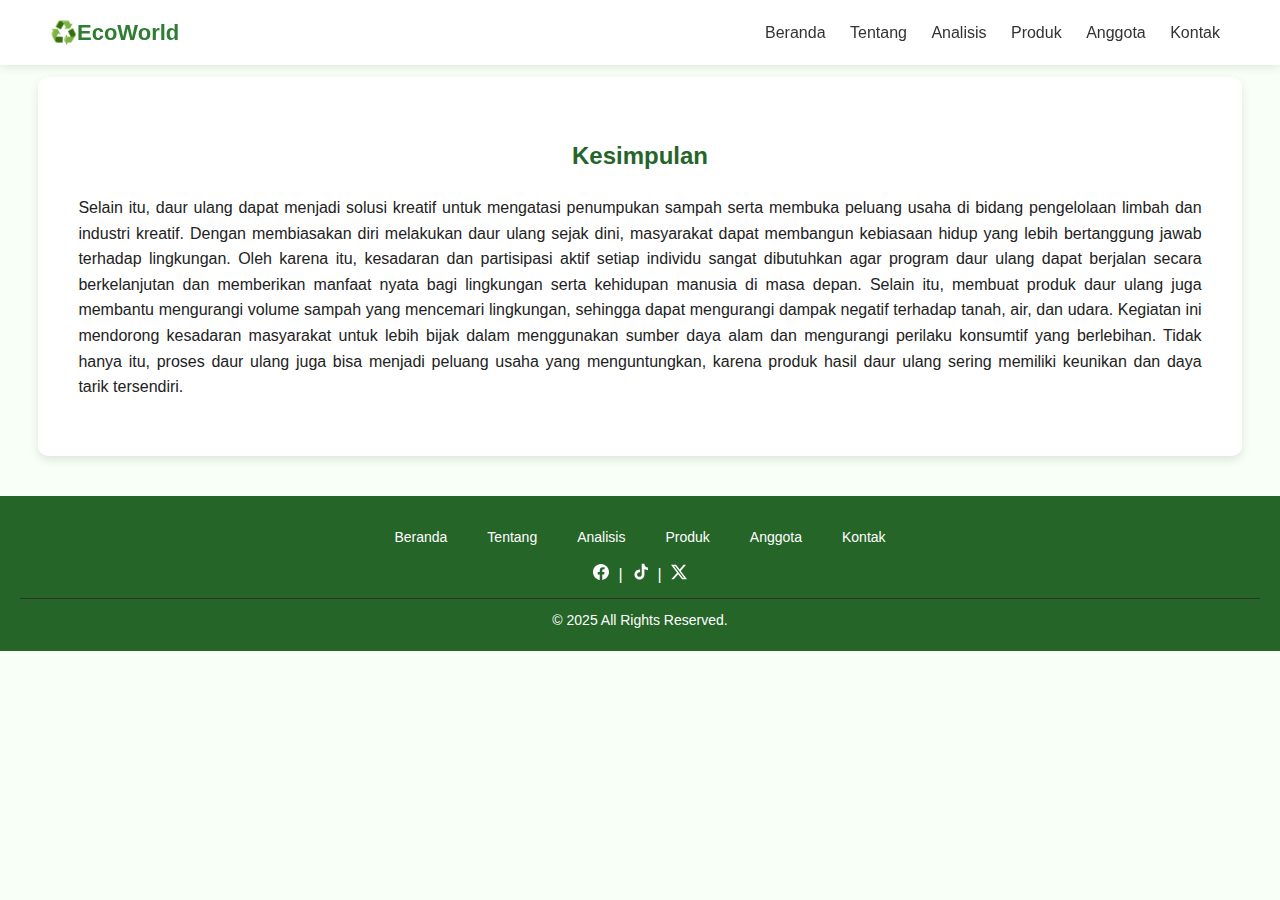
<file: kesimpulan.html>
<!DOCTYPE html>
<html lang="en">
<head>
    <meta charset="UTF-8">
    <meta name="viewport" content="width=device-width, initial-scale=1.0">
    <title>Kesimpulan</title>
</head>
<style>
body {
    margin: 0;
    padding: 0;
    box-sizing: border-box;
    font-family: 'Poppins', sans-serif;
    background: #f7fff7;
    color: #222;
    line-height: 1.6;
}

header {
    background: #fff;
    display: flex;
    justify-content: space-between;
    align-items: center;
    padding: 15px 50px;
    box-shadow: 0 2px 10px rgba(0,0,0,0.1);
    position: fixed;
    right: 0;
    left: 0;
    z-index: 100;
    opacity: 100%;
    top: 0;
}

.logo {
    font-size: 22px;
    font-weight: bold;
    color: #2e7d32;
}

nav a {
    text-decoration: none;
    color: #333;
    margin: 0 10px;
}

nav a:hover {
    color: #2e7d32;
    transition: 0.2s;
}

.kesimpulan-text {
    background-color: #fff;
    text-align: justify;
    border-radius: 10px;
    padding: 40px;
    box-shadow: 0 4px 10px rgba(0,0,0,0.1);
    margin-top: 6%;
    margin-right: 3%;
    margin-left: 3%;
    line-height: 1.6;
}

.kesimpulan-text h2 {
    text-align: center;
    color: #256528;
}

footer {
    background-color: #256528;
    color: white;
    text-align: center;
    padding: 20px;
    margin-top: 40px;
}

footer p {
    margin: 0;
    font-size: 14px;
}

footer .sosmed {
    margin-top: 8px;
}

footer .sosmed a {
    color: white;
    text-decoration: none;
    margin: 0 5px;
    font-size: 14px;
}

footer .sosmed a:hover {
    color: #a5bca7;
}

.footer-nav {
    margin-top: 10px;
    display: flex;
    justify-content: center;
    gap: 20px;
}

.footer-nav a {
    color: white;
    text-decoration: none;
    font-size: 14px;
    transition: 0.2s;
}

.footer-nav a:hover {
    color: #a5bca7;
}

.footer-bottom {
  border-top: 1.5px solid #303030;
  margin-top: 10px;
  padding-top: 10px;
  text-align: center;
  font-size: 1rem;
  position: relative;
  z-index: 2;
}

</style>
<body>
    <header>
            <div class="logo">♻️EcoWorld</div>
            <nav>
                <a href="index.html#beranda">Beranda</a>
                <a href="index.html#tentang">Tentang</a>
                <a href="index.html#analisis">Analisis</a>
                <a href="index.html#produk">Produk</a>
                <a href="index.html#profile">Anggota</a>
                <a href="index.html#kontak">Kontak</a>
            </nav>
    </header>

    <section class="kesimpulan-text">
        <h2>Kesimpulan</h2>
        <p>
            Selain itu, daur ulang dapat menjadi solusi kreatif untuk mengatasi penumpukan sampah serta membuka peluang usaha di bidang pengelolaan limbah dan industri kreatif. Dengan membiasakan diri melakukan daur ulang sejak dini, masyarakat dapat membangun kebiasaan hidup yang lebih bertanggung jawab terhadap lingkungan. Oleh karena itu, kesadaran dan partisipasi aktif setiap individu sangat dibutuhkan agar program daur ulang dapat berjalan secara berkelanjutan dan memberikan manfaat nyata bagi lingkungan serta kehidupan manusia di masa depan. Selain itu, membuat produk daur ulang juga membantu mengurangi volume sampah yang mencemari lingkungan, sehingga dapat mengurangi dampak negatif terhadap tanah, air, dan udara. Kegiatan ini mendorong kesadaran masyarakat untuk lebih bijak dalam menggunakan sumber daya alam dan mengurangi perilaku konsumtif yang berlebihan. Tidak hanya itu, proses daur ulang juga bisa menjadi peluang usaha yang menguntungkan, karena produk hasil daur ulang sering memiliki keunikan dan daya tarik tersendiri.
        </p>
    </section>

   <footer>
        <nav class="footer-nav">
            <a href="index.html#beranda">Beranda</a>
            <a href="index.html#tentang">Tentang</a>
            <a href="index.html#analisis">Analisis</a>
            <a href="index.html#produk">Produk</a>
            <a href="index.html#profile">Anggota</a>
            <a href="index.html#kontak">Kontak</a>
        </nav>

        <div class="sosmed">
            <a href="https://www.facebook.com/share/1CsXni6oFr/ "><svg xmlns="http://www.w3.org/2000/svg" width="16" height="16" fill="currentColor" class="bi bi-facebook" viewBox="0 0 16 16"><path d="M16 8.049c0-4.446-3.582-8.05-8-8.05C3.58 0-.002 3.603-.002 8.05c0 4.017 2.926 7.347 6.75 7.951v-5.625h-2.03V8.05H6.75V6.275c0-2.017 1.195-3.131 3.022-3.131.876 0 1.791.157 1.791.157v1.98h-1.009c-.993 0-1.303.621-1.303 1.258v1.51h2.218l-.354 2.326H9.25V16c3.824-.604 6.75-3.934 6.75-7.951"/></svg></a> |
            <a href="https://www.tiktok.com/@vinnzz_44?_r=1&_t=ZS-91L1zquXJvs"><svg xmlns="http://www.w3.org/2000/svg" width="16" height="24" fill="currentColor" class="bi bi-tiktok" viewBox="18 0 520 400"><path d="M544.5 273.9C500.5 274 457.5 260.3 421.7 234.7L421.7 413.4C421.7 446.5 411.6 478.8 392.7 506C373.8 533.2 347.1 554 316.1 565.6C285.1 577.2 251.3 579.1 219.2 570.9C187.1 562.7 158.3 545 136.5 520.1C114.7 495.2 101.2 464.1 97.5 431.2C93.8 398.3 100.4 365.1 116.1 336C131.8 306.9 156.1 283.3 185.7 268.3C215.3 253.3 248.6 247.8 281.4 252.3L281.4 342.2C266.4 337.5 250.3 337.6 235.4 342.6C220.5 347.6 207.5 357.2 198.4 369.9C189.3 382.6 184.4 398 184.5 413.8C184.6 429.6 189.7 444.8 199 457.5C208.3 470.2 221.4 479.6 236.4 484.4C251.4 489.2 267.5 489.2 282.4 484.3C297.3 479.4 310.4 469.9 319.6 457.2C328.8 444.5 333.8 429.1 333.8 413.4L333.8 64L421.8 64C421.7 71.4 422.4 78.9 423.7 86.2C426.8 102.5 433.1 118.1 442.4 131.9C451.7 145.7 463.7 157.5 477.6 166.5C497.5 179.6 520.8 186.6 544.6 186.6L544.6 274z"/></svg></a> |
            <a href="https://x.com/kitsu_11?s=09"><svg xmlns="http://www.w3.org/2000/svg" width="16" height="16" fill="currentColor" class="bi bi-twitter-x" viewBox="0 0 16 16"><path d="M12.6.75h2.454l-5.36 6.142L16 15.25h-4.937l-3.867-5.07-4.425 5.07H.316l5.733-6.57L0 .75h5.063l3.495 4.633L12.601.75Zm-.86 13.028h1.36L4.323 2.145H2.865z"/></svg></a>
        </div>
        <div class="footer-bottom">
            <p>&copy; 2025 All Rights Reserved. </p>
        </div>
    </footer>
</body>
</html>
</file>
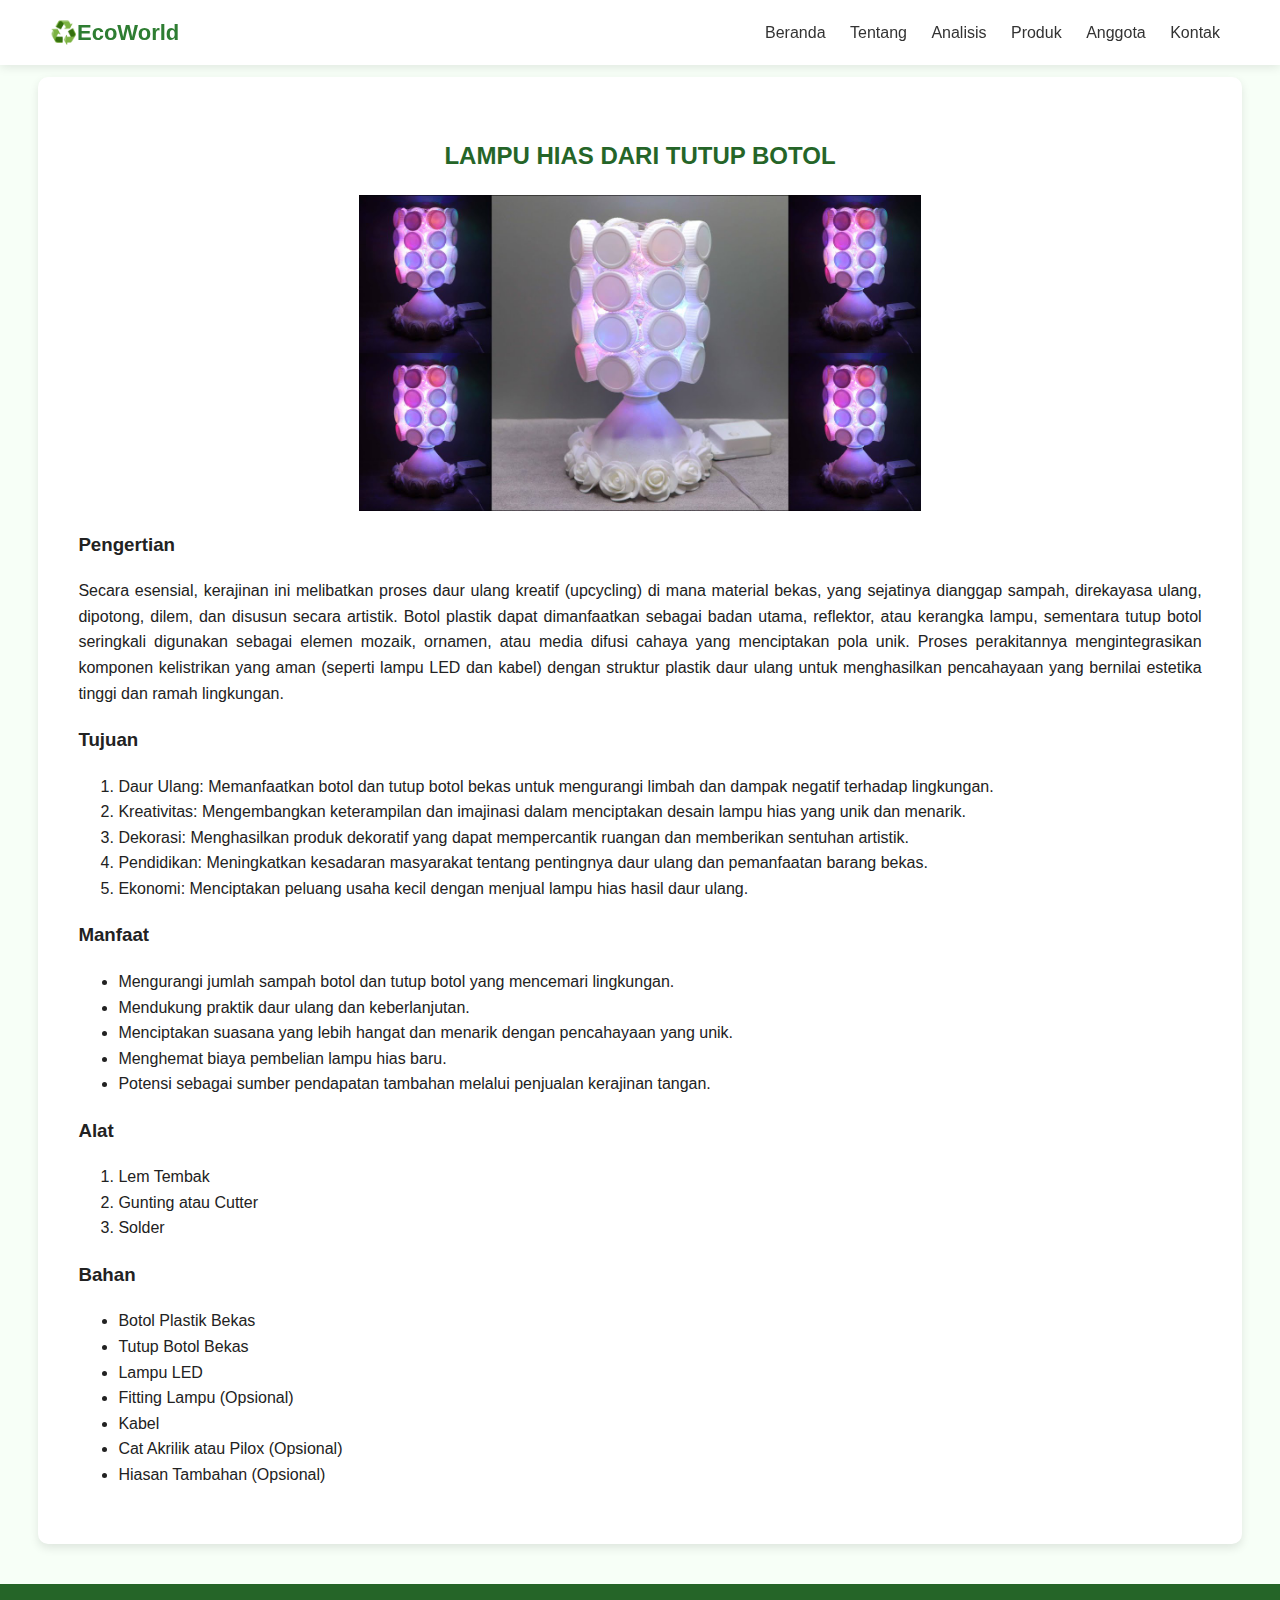
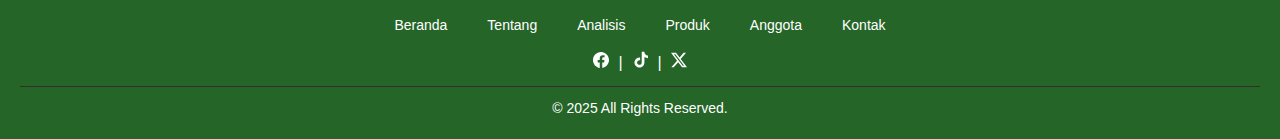
<file: lampuhias.html>
<!DOCTYPE html>
<html lang="en">
<head>
    <meta charset="UTF-8">
    <meta name="viewport" content="width=device-width, initial-scale=1.0">
    <title>LampuHias</title>
</head>
<style>
body {
    margin: 0;
    padding: 0;
    box-sizing: border-box;
    font-family: 'Poppins', sans-serif;
    background: #f7fff7;
    color: #222;
    line-height: 1.6;
}

header {
    background: #fff;
    display: flex;
    justify-content: space-between;
    align-items: center;
    padding: 15px 50px;
    box-shadow: 0 2px 10px rgba(0,0,0,0.1);
    position: fixed;
    right: 0;
    left: 0;
    z-index: 100;
    opacity: 100%;
    top: 0;
}

.logo {
    font-size: 22px;
    font-weight: bold;
    color: #2e7d32;
}

nav a {
    text-decoration: none;
    color: #333;
    margin: 0 10px;
}

nav a:hover {
    color: #2e7d32;
    transition: 0.2s;
}

.lampu-text {
    background-color: #fff;
    text-align: justify;
    border-radius: 10px;
    padding: 40px;
    box-shadow: 0 4px 10px rgba(0,0,0,0.1);
    margin-top: 6%;
    margin-right: 3%;
    margin-left: 3%;
}

.lampu-text h2 {
    text-align: center;
    color: #256528;
}

.lampu-text img {
    width: 50%;
    height: 25%;
    object-fit: cover;
    justify-content: center;
    align-items: center;
    display: block;
    margin: 0 auto;
}

footer {
    background-color: #256528;
    color: white;
    text-align: center;
    padding: 20px;
    margin-top: 40px;
}

footer p {
    margin: 0;
    font-size: 14px;
}

footer .sosmed {
    margin-top: 8px;
}

footer .sosmed a {
    color: white;
    text-decoration: none;
    margin: 0 5px;
    font-size: 14px;
}

footer .sosmed a:hover {
    color: #a5bca7;
}

.footer-nav {
    margin-top: 10px;
    display: flex;
    justify-content: center;
    gap: 20px;
}

.footer-nav a {
    color: white;
    text-decoration: none;
    font-size: 14px;
    transition: 0.2s;
}

.footer-nav a:hover {
    color: #a5bca7;
}

.footer-bottom {
  border-top: 1.5px solid #303030;
  margin-top: 10px;
  padding-top: 10px;
  text-align: center;
  font-size: 1rem;
  position: relative;
  z-index: 2;
}

</style>
<body>
    <header>
            <div class="logo">♻️EcoWorld</div>
            <nav>
                <a href="index.html#beranda">Beranda</a>
                <a href="index.html#tentang">Tentang</a>
                <a href="index.html#analisis">Analisis</a>
                <a href="index.html#produk">Produk</a>
                <a href="index.html#profile">Anggota</a>
                <a href="index.html#kontak">Kontak</a>
            </nav>
    </header>

    <section class="lampu-text">
        <h2>LAMPU HIAS DARI TUTUP BOTOL</h2>
        <img src="assets/lampu hias full.jpg" alt="">
        <h3>Pengertian</h3>
        <p>
            Secara esensial, kerajinan ini melibatkan proses daur ulang kreatif (upcycling) di mana material bekas, yang sejatinya dianggap sampah, direkayasa ulang, dipotong, dilem, dan disusun secara artistik. Botol plastik dapat dimanfaatkan sebagai badan utama, reflektor, atau kerangka lampu, sementara tutup botol seringkali digunakan sebagai elemen mozaik, ornamen, atau media difusi cahaya yang menciptakan pola unik. Proses perakitannya mengintegrasikan komponen kelistrikan yang aman (seperti lampu LED dan kabel) dengan struktur plastik daur ulang untuk menghasilkan pencahayaan yang bernilai estetika tinggi dan ramah lingkungan.
        </p>

        <h3>Tujuan</h3>
        <ol>
            <li>Daur Ulang: Memanfaatkan botol dan tutup botol bekas untuk mengurangi limbah dan dampak negatif terhadap lingkungan.</li>
            <li>Kreativitas: Mengembangkan keterampilan dan imajinasi dalam menciptakan desain lampu hias yang unik dan menarik.</li>
            <li>Dekorasi: Menghasilkan produk dekoratif yang dapat mempercantik ruangan dan memberikan sentuhan artistik.</li>
            <li>Pendidikan: Meningkatkan kesadaran masyarakat tentang pentingnya daur ulang dan pemanfaatan barang bekas.</li>
            <li>Ekonomi: Menciptakan peluang usaha kecil dengan menjual lampu hias hasil daur ulang.</li>
        </ol>

        <h3>Manfaat</h3>
        <ul>
            <li>Mengurangi jumlah sampah botol dan tutup botol yang mencemari lingkungan.</li>
            <li>Mendukung praktik daur ulang dan keberlanjutan.</li>
            <li>Menciptakan suasana yang lebih hangat dan menarik dengan pencahayaan yang unik.</li>
            <li>Menghemat biaya pembelian lampu hias baru.</li>
            <li>Potensi sebagai sumber pendapatan tambahan melalui penjualan kerajinan tangan.</li>
        </ul>

        <h3>Alat</h3>
        <ol>
            <li>Lem Tembak</li>
            <li>Gunting atau Cutter</li>
            <li>Solder</li>
        </ol>

        <h3>Bahan</h3>
        <ul>
            <li>Botol Plastik Bekas</li>
            <li>Tutup Botol Bekas</li>
            <li>Lampu LED</li>
            <li>Fitting Lampu (Opsional)</li>
            <li>Kabel</li>
            <li>Cat Akrilik atau Pilox (Opsional)</li>
            <li>Hiasan Tambahan (Opsional)</li>
        </ul>
    </section>

    <footer>
        <nav class="footer-nav">
            <a href="index.html#beranda">Beranda</a>
            <a href="index.html#tentang">Tentang</a>
            <a href="index.html#analisis">Analisis</a>
            <a href="index.html#produk">Produk</a>
            <a href="index.html#profile">Anggota</a>
            <a href="index.html#kontak">Kontak</a>
        </nav>

        <div class="sosmed">
            <a href="https://www.facebook.com/share/1CsXni6oFr/ "><svg xmlns="http://www.w3.org/2000/svg" width="16" height="16" fill="currentColor" class="bi bi-facebook" viewBox="0 0 16 16"><path d="M16 8.049c0-4.446-3.582-8.05-8-8.05C3.58 0-.002 3.603-.002 8.05c0 4.017 2.926 7.347 6.75 7.951v-5.625h-2.03V8.05H6.75V6.275c0-2.017 1.195-3.131 3.022-3.131.876 0 1.791.157 1.791.157v1.98h-1.009c-.993 0-1.303.621-1.303 1.258v1.51h2.218l-.354 2.326H9.25V16c3.824-.604 6.75-3.934 6.75-7.951"/></svg></a> |
            <a href="https://www.tiktok.com/@vinnzz_44?_r=1&_t=ZS-91L1zquXJvs"><svg xmlns="http://www.w3.org/2000/svg" width="16" height="24" fill="currentColor" class="bi bi-tiktok" viewBox="18 0 520 400"><path d="M544.5 273.9C500.5 274 457.5 260.3 421.7 234.7L421.7 413.4C421.7 446.5 411.6 478.8 392.7 506C373.8 533.2 347.1 554 316.1 565.6C285.1 577.2 251.3 579.1 219.2 570.9C187.1 562.7 158.3 545 136.5 520.1C114.7 495.2 101.2 464.1 97.5 431.2C93.8 398.3 100.4 365.1 116.1 336C131.8 306.9 156.1 283.3 185.7 268.3C215.3 253.3 248.6 247.8 281.4 252.3L281.4 342.2C266.4 337.5 250.3 337.6 235.4 342.6C220.5 347.6 207.5 357.2 198.4 369.9C189.3 382.6 184.4 398 184.5 413.8C184.6 429.6 189.7 444.8 199 457.5C208.3 470.2 221.4 479.6 236.4 484.4C251.4 489.2 267.5 489.2 282.4 484.3C297.3 479.4 310.4 469.9 319.6 457.2C328.8 444.5 333.8 429.1 333.8 413.4L333.8 64L421.8 64C421.7 71.4 422.4 78.9 423.7 86.2C426.8 102.5 433.1 118.1 442.4 131.9C451.7 145.7 463.7 157.5 477.6 166.5C497.5 179.6 520.8 186.6 544.6 186.6L544.6 274z"/></svg></a> |
            <a href="https://x.com/kitsu_11?s=09"><svg xmlns="http://www.w3.org/2000/svg" width="16" height="16" fill="currentColor" class="bi bi-twitter-x" viewBox="0 0 16 16"><path d="M12.6.75h2.454l-5.36 6.142L16 15.25h-4.937l-3.867-5.07-4.425 5.07H.316l5.733-6.57L0 .75h5.063l3.495 4.633L12.601.75Zm-.86 13.028h1.36L4.323 2.145H2.865z"/></svg></a>
        </div>
        <div class="footer-bottom">
            <p>&copy; 2025 All Rights Reserved. </p>
        </div>
    </footer>
</body>
</html>
</file>
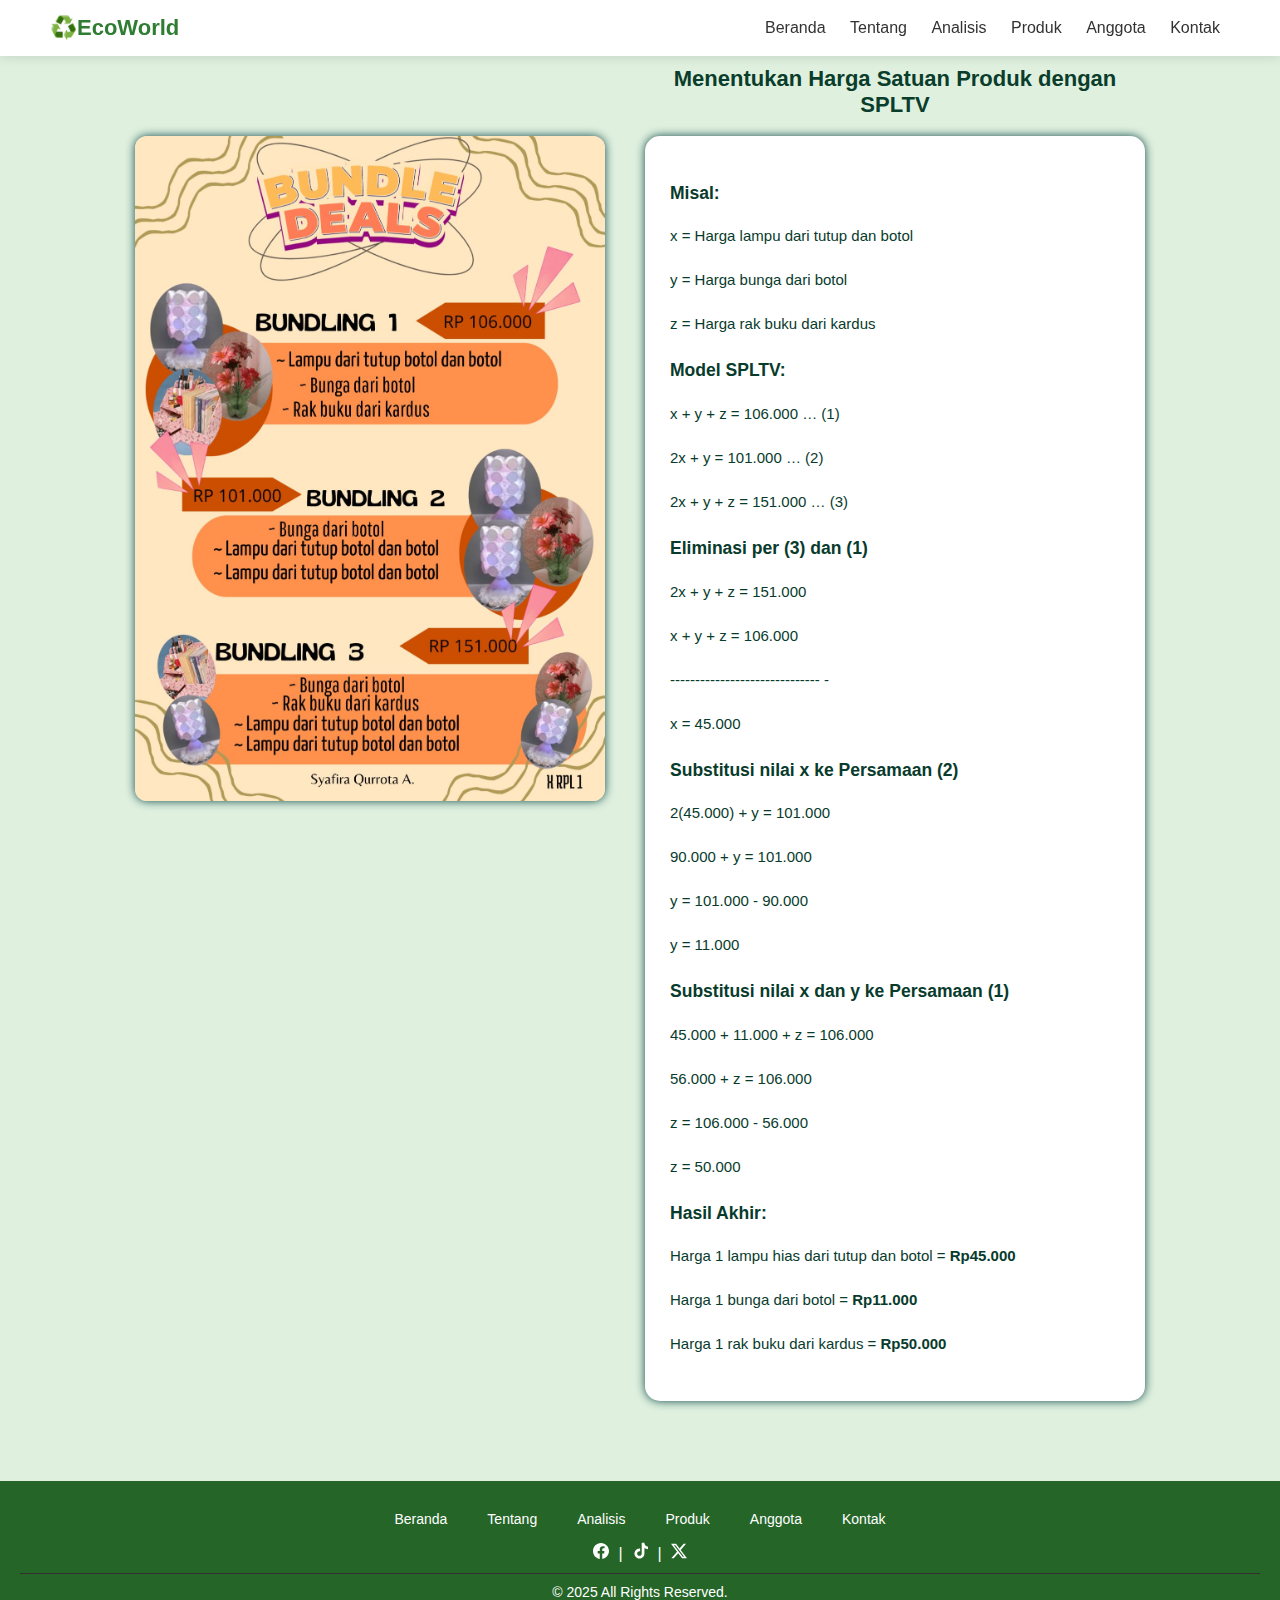
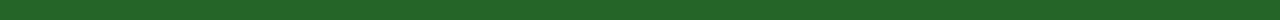
<file: matematika.html>
<!DOCTYPE html>
<html lang="id">
<head>
  <meta charset="UTF-8">
  <meta name="viewport" content="width=device-width, initial-scale=1.0">
  <title>SPLTV – Set Estetik Murah</title>
</head>
<style>
body {
  background-color: #dff0df; 
  font-family: "Poppins", sans-serif;
  color: #083b2c;
}

header {
  background: #fff;
  display: flex;
  justify-content: space-between;
  align-items: center;
  padding: 15px 50px;
  box-shadow: 0 2px 10px rgba(0,0,0,0.1);
  position: fixed;
  right: 0;
  left: 0;
  top: 0;
  z-index: 100;
  opacity: 100%;
}

.logo {
  font-size: 22px;
  font-weight: bold;
  color: #2e7d32;
}

nav a {
  text-decoration: none;
  color: #333;
  margin: 0 10px;
}

nav a:hover {
  color: #2e7d32;
  transition: 0.2s;
}

.container {
  display: flex;
  justify-content: center;
  align-items: flex-start;
  gap: 40px;
  padding: 40px;
}

.poster img {
  width: 470px;
  border-radius: 12px;
  box-shadow: 0 0 10px #114b4a;
  margin-top: 88px;
}

.content {
  max-width: 500px;
}

.content h2 {
  text-align: center;
  color: #0a3d2b;
  font-size: 22px;
  margin-bottom: 18px;
}

.solution {
  background-color: white;
  border-radius: 15px;
  padding: 25px;
  box-shadow: 0 0 10px #114b4a;
  line-height: 1.6;
  font-size: 15px;
}

.solution p {
  margin-bottom: 20px;
}

@media (max-width: 768px) {
  .container {
    flex-direction: column;
    align-items: center;
  }

  .poster img {
    width: 90%;
    max-width: 400px;
  }

  .content {
    width:90%; }
}

footer {
  background-color: #256528;
  color: white;
  text-align: center;
  padding: 20px;
  margin-top: 40px;
  z-index: 100;
  position: absolute;
  left: 0;
  right: 0;
}

footer p {
  margin: 0;
  font-size: 14px;
}

footer .sosmed {
  margin-top: 8px;
}

footer .sosmed a {
  color: white;
  text-decoration: none;
  margin: 0 5px;
  font-size: 14px;
}

footer .sosmed a:hover {
  color: #a5bca7;
}

.footer-nav {
  margin-top: 10px;
  display: flex;
  justify-content: center;
  gap: 20px;
}

.footer-nav a {
  color: white;
  text-decoration: none;
  font-size: 14px;
  transition: 0.2s;
}

.footer-nav a:hover {
  color: #a5bca7;
}

.footer-bottom {
  border-top: 1.5px solid #303030;
  margin-top: 10px;
  padding-top: 10px;
  text-align: center;
  font-size: 1rem;
  position: relative;
  z-index: 2;
}

</style>
<body>
    <header>
            <div class="logo">♻️EcoWorld</div>
            <nav>
                <a href="index.html#beranda">Beranda</a>
                <a href="index.html#tentang">Tentang</a>
                <a href="index.html#analisis">Analisis</a>
                <a href="index.html#produk">Produk</a>
                <a href="index.html#profile">Anggota</a>
                <a href="index.html#kontak">Kontak</a>
            </nav>
    </header>

    <div class="container">
        <div class="poster">
        <img src="assets/paket.jpg" alt="iklan produk">
        </div>
        <div class="content">
            <h2>Menentukan Harga Satuan Produk dengan SPLTV</h2>
            <div class="solution">
                <h3>Misal:</h3>
                <p>x = Harga lampu dari tutup dan botol</p>
                <p>y = Harga bunga dari botol</p>
                <p>z = Harga rak buku dari kardus</p>

                <h3>Model SPLTV:</h3>
                <p>x + y + z = 106.000 … (1)</p>
                <p>2x + y = 101.000 … (2)</p>
                <p>2x + y + z = 151.000 … (3)</p>

                <h3>Eliminasi per (3) dan (1)</h3>
                <p>2x + y + z = 151.000</p>
                <p>x + y + z = 106.000</p>
                <p>------------------------------ -</p>
                <p>x = 45.000</p>

                <h3>Substitusi nilai x ke Persamaan (2)</h3>
                <p>2(45.000) + y = 101.000</p>
                <p>90.000 + y = 101.000</p>
                <p>y = 101.000 - 90.000</p>
                <p>y = 11.000</p>

                <h3>Substitusi nilai x dan y ke Persamaan (1)</h3>
                <p>45.000 + 11.000 + z = 106.000</p>
                <p>56.000 + z = 106.000</p>
                <p>z = 106.000 - 56.000</p>
                <p>z = 50.000</p>

                <h3>Hasil Akhir:</h3>
                <p>Harga 1 lampu hias dari tutup dan botol = <strong>Rp45.000</strong></p>
                <p>Harga 1 bunga dari botol = <strong>Rp11.000</strong></p>
                <p>Harga 1 rak buku dari kardus = <strong>Rp50.000</strong></p>
            </div>
        </div>
    </div>

    <footer>
        <nav class="footer-nav">
            <a href="index.html#beranda">Beranda</a>
            <a href="index.html#tentang">Tentang</a>
            <a href="index.html#analisis">Analisis</a>
            <a href="index.html#produk">Produk</a>
            <a href="index.html#profile">Anggota</a>
            <a href="index.html#kontak">Kontak</a>
        </nav>

        <div class="sosmed">
            <a href="https://www.facebook.com/share/1CsXni6oFr/ "><svg xmlns="http://www.w3.org/2000/svg" width="16" height="16" fill="currentColor" class="bi bi-facebook" viewBox="0 0 16 16"><path d="M16 8.049c0-4.446-3.582-8.05-8-8.05C3.58 0-.002 3.603-.002 8.05c0 4.017 2.926 7.347 6.75 7.951v-5.625h-2.03V8.05H6.75V6.275c0-2.017 1.195-3.131 3.022-3.131.876 0 1.791.157 1.791.157v1.98h-1.009c-.993 0-1.303.621-1.303 1.258v1.51h2.218l-.354 2.326H9.25V16c3.824-.604 6.75-3.934 6.75-7.951"/></svg></a> |
            <a href="https://www.tiktok.com/@vinnzz_44?_r=1&_t=ZS-91L1zquXJvs"><svg xmlns="http://www.w3.org/2000/svg" width="16" height="24" fill="currentColor" class="bi bi-tiktok" viewBox="18 0 520 400"><path d="M544.5 273.9C500.5 274 457.5 260.3 421.7 234.7L421.7 413.4C421.7 446.5 411.6 478.8 392.7 506C373.8 533.2 347.1 554 316.1 565.6C285.1 577.2 251.3 579.1 219.2 570.9C187.1 562.7 158.3 545 136.5 520.1C114.7 495.2 101.2 464.1 97.5 431.2C93.8 398.3 100.4 365.1 116.1 336C131.8 306.9 156.1 283.3 185.7 268.3C215.3 253.3 248.6 247.8 281.4 252.3L281.4 342.2C266.4 337.5 250.3 337.6 235.4 342.6C220.5 347.6 207.5 357.2 198.4 369.9C189.3 382.6 184.4 398 184.5 413.8C184.6 429.6 189.7 444.8 199 457.5C208.3 470.2 221.4 479.6 236.4 484.4C251.4 489.2 267.5 489.2 282.4 484.3C297.3 479.4 310.4 469.9 319.6 457.2C328.8 444.5 333.8 429.1 333.8 413.4L333.8 64L421.8 64C421.7 71.4 422.4 78.9 423.7 86.2C426.8 102.5 433.1 118.1 442.4 131.9C451.7 145.7 463.7 157.5 477.6 166.5C497.5 179.6 520.8 186.6 544.6 186.6L544.6 274z"/></svg></a> |
            <a href="https://x.com/kitsu_11?s=09"><svg xmlns="http://www.w3.org/2000/svg" width="16" height="16" fill="currentColor" class="bi bi-twitter-x" viewBox="0 0 16 16"><path d="M12.6.75h2.454l-5.36 6.142L16 15.25h-4.937l-3.867-5.07-4.425 5.07H.316l5.733-6.57L0 .75h5.063l3.495 4.633L12.601.75Zm-.86 13.028h1.36L4.323 2.145H2.865z"/></svg></a>
        </div>
        <div class="footer-bottom">
            <p>&copy; 2025 All Rights Reserved. </p>
        </div>
    </footer>
</body>
</html>
</file>
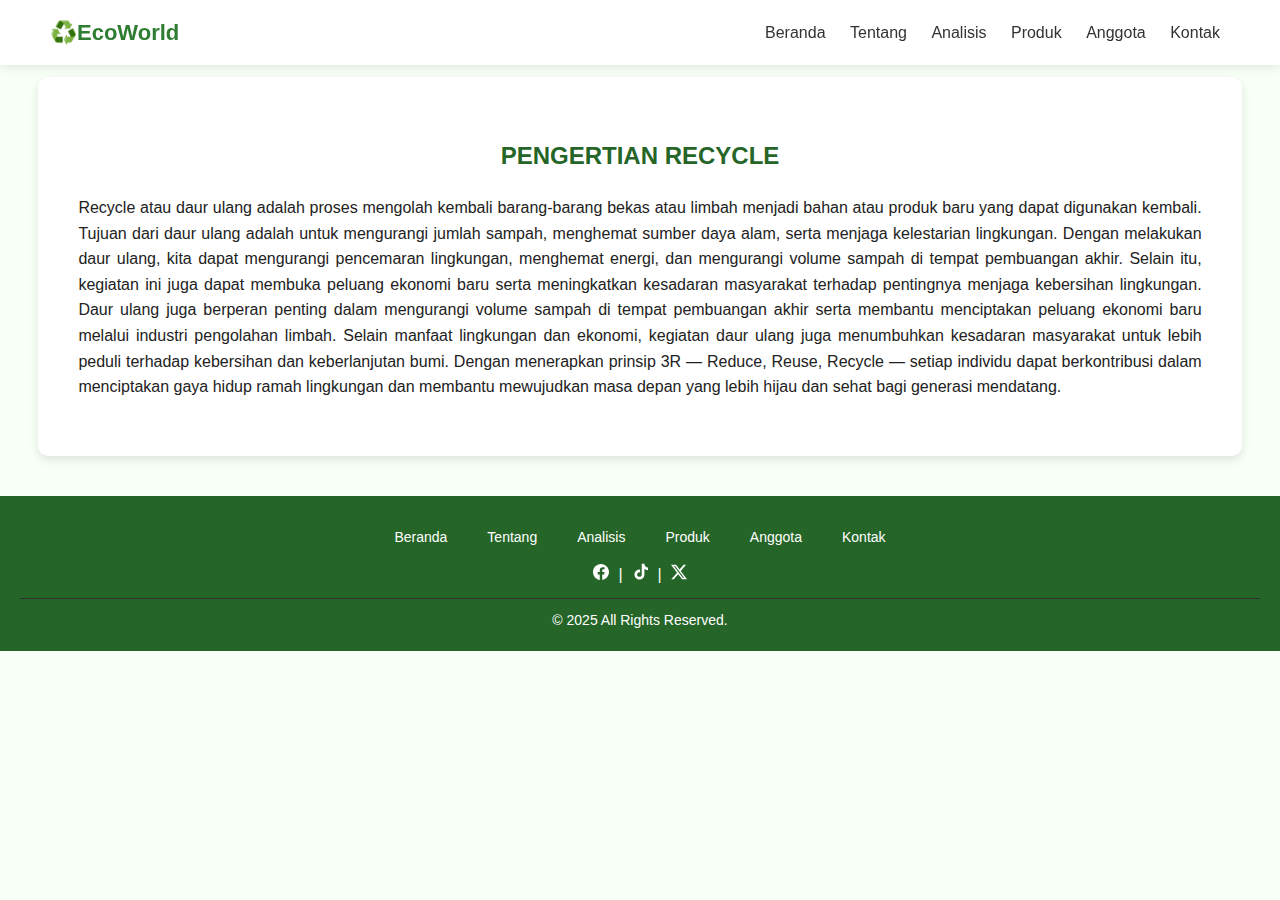
<file: pembukaproduk.html>
<!DOCTYPE html>
<html lang="en">
<head>
    <meta charset="UTF-8">
    <meta name="viewport" content="width=device-width, initial-scale=1.0">
    <title>Pembukaan</title>
</head>
<style>
body {
    margin: 0;
    padding: 0;
    box-sizing: border-box;
    font-family: 'Poppins', sans-serif;
    background: #f7fff7;
    color: #222;
    line-height: 1.6;
}

header {
    background: #fff;
    display: flex;
    justify-content: space-between;
    align-items: center;
    padding: 15px 50px;
    box-shadow: 0 2px 10px rgba(0,0,0,0.1);
    position: fixed;
    right: 0;
    left: 0;
    z-index: 100;
    opacity: 100%;
    top: 0;
}

.logo {
    font-size: 22px;
    font-weight: bold;
    color: #2e7d32;
}

nav a {
    text-decoration: none;
    color: #333;
    margin: 0 10px;
}

nav a:hover {
    color: #2e7d32;
    transition: 0.2s;
}

.pembuka-text {
    background-color: #fff;
    text-align: justify;
    border-radius: 10px;
    padding: 40px;
    box-shadow: 0 4px 10px rgba(0,0,0,0.1);
    margin-top: 6%;
    margin-right: 3%;
    margin-left: 3%;
    line-height: 1.6;
}

.pembuka-text h2 {
    text-align: center;
    color: #256528;
}

footer {
    background-color: #256528;
    color: white;
    text-align: center;
    padding: 20px;
    margin-top: 40px;
}

footer p {
    margin: 0;
    font-size: 14px;
}

footer .sosmed {
    margin-top: 8px;
}

footer .sosmed a {
    color: white;
    text-decoration: none;
    margin: 0 5px;
    font-size: 14px;
}

footer .sosmed a:hover {
    color: #a5bca7;
}

.footer-nav {
    margin-top: 10px;
    display: flex;
    justify-content: center;
    gap: 20px;
}

.footer-nav a {
    color: white;
    text-decoration: none;
    font-size: 14px;
    transition: 0.2s;
}

.footer-nav a:hover {
    color: #a5bca7;
}

.footer-bottom {
  border-top: 1.5px solid #303030;
  margin-top: 10px;
  padding-top: 10px;
  text-align: center;
  font-size: 1rem;
  position: relative;
  z-index: 2;
}

</style>
<body>
    <header>
            <div class="logo">♻️EcoWorld</div>
            <nav>
                <a href="index.html#beranda">Beranda</a>
                <a href="index.html#tentang">Tentang</a>
                <a href="index.html#analisis">Analisis</a>
                <a href="index.html#produk">Produk</a>
                <a href="index.html#profile">Anggota</a>
                <a href="index.html#kontak">Kontak</a>
            </nav>
    </header>

    <section class="pembuka-text">
        <h2>PENGERTIAN RECYCLE</h2>
        <p>
            Recycle atau daur ulang adalah proses mengolah kembali barang-barang bekas atau limbah menjadi bahan atau produk baru yang dapat digunakan kembali. Tujuan dari daur ulang adalah untuk mengurangi jumlah sampah, menghemat sumber daya alam, serta menjaga kelestarian lingkungan. Dengan melakukan daur ulang, kita dapat mengurangi pencemaran lingkungan, menghemat energi, dan mengurangi volume sampah di tempat pembuangan akhir. Selain itu, kegiatan ini juga dapat membuka peluang ekonomi baru serta meningkatkan kesadaran masyarakat terhadap pentingnya menjaga kebersihan lingkungan. Daur ulang juga berperan penting dalam mengurangi volume sampah di tempat pembuangan akhir serta membantu menciptakan peluang ekonomi baru melalui industri pengolahan limbah. Selain manfaat lingkungan dan ekonomi, kegiatan daur ulang juga menumbuhkan kesadaran masyarakat untuk lebih peduli terhadap kebersihan dan keberlanjutan bumi. Dengan menerapkan prinsip 3R — Reduce, Reuse, Recycle — setiap individu dapat berkontribusi dalam menciptakan gaya hidup ramah lingkungan dan membantu mewujudkan masa depan yang lebih hijau dan sehat bagi generasi mendatang.
        </p>
    </section>

    <footer>
        <nav class="footer-nav">
            <a href="index.html#beranda">Beranda</a>
            <a href="index.html#tentang">Tentang</a>
            <a href="index.html#analisis">Analisis</a>
            <a href="index.html#produk">Produk</a>
            <a href="index.html#profile">Anggota</a>
            <a href="index.html#kontak">Kontak</a>
        </nav>

        <div class="sosmed">
            <a href="https://www.facebook.com/share/1CsXni6oFr/ "><svg xmlns="http://www.w3.org/2000/svg" width="16" height="16" fill="currentColor" class="bi bi-facebook" viewBox="0 0 16 16"><path d="M16 8.049c0-4.446-3.582-8.05-8-8.05C3.58 0-.002 3.603-.002 8.05c0 4.017 2.926 7.347 6.75 7.951v-5.625h-2.03V8.05H6.75V6.275c0-2.017 1.195-3.131 3.022-3.131.876 0 1.791.157 1.791.157v1.98h-1.009c-.993 0-1.303.621-1.303 1.258v1.51h2.218l-.354 2.326H9.25V16c3.824-.604 6.75-3.934 6.75-7.951"/></svg></a> |
            <a href="https://www.tiktok.com/@vinnzz_44?_r=1&_t=ZS-91L1zquXJvs"><svg xmlns="http://www.w3.org/2000/svg" width="16" height="24" fill="currentColor" class="bi bi-tiktok" viewBox="18 0 520 400"><path d="M544.5 273.9C500.5 274 457.5 260.3 421.7 234.7L421.7 413.4C421.7 446.5 411.6 478.8 392.7 506C373.8 533.2 347.1 554 316.1 565.6C285.1 577.2 251.3 579.1 219.2 570.9C187.1 562.7 158.3 545 136.5 520.1C114.7 495.2 101.2 464.1 97.5 431.2C93.8 398.3 100.4 365.1 116.1 336C131.8 306.9 156.1 283.3 185.7 268.3C215.3 253.3 248.6 247.8 281.4 252.3L281.4 342.2C266.4 337.5 250.3 337.6 235.4 342.6C220.5 347.6 207.5 357.2 198.4 369.9C189.3 382.6 184.4 398 184.5 413.8C184.6 429.6 189.7 444.8 199 457.5C208.3 470.2 221.4 479.6 236.4 484.4C251.4 489.2 267.5 489.2 282.4 484.3C297.3 479.4 310.4 469.9 319.6 457.2C328.8 444.5 333.8 429.1 333.8 413.4L333.8 64L421.8 64C421.7 71.4 422.4 78.9 423.7 86.2C426.8 102.5 433.1 118.1 442.4 131.9C451.7 145.7 463.7 157.5 477.6 166.5C497.5 179.6 520.8 186.6 544.6 186.6L544.6 274z"/></svg></a> |
            <a href="https://x.com/kitsu_11?s=09"><svg xmlns="http://www.w3.org/2000/svg" width="16" height="16" fill="currentColor" class="bi bi-twitter-x" viewBox="0 0 16 16"><path d="M12.6.75h2.454l-5.36 6.142L16 15.25h-4.937l-3.867-5.07-4.425 5.07H.316l5.733-6.57L0 .75h5.063l3.495 4.633L12.601.75Zm-.86 13.028h1.36L4.323 2.145H2.865z"/></svg></a>
        </div>
        <div class="footer-bottom">
            <p>&copy; 2025 All Rights Reserved. </p>
        </div>
    </footer>
</body>
</html>
</file>
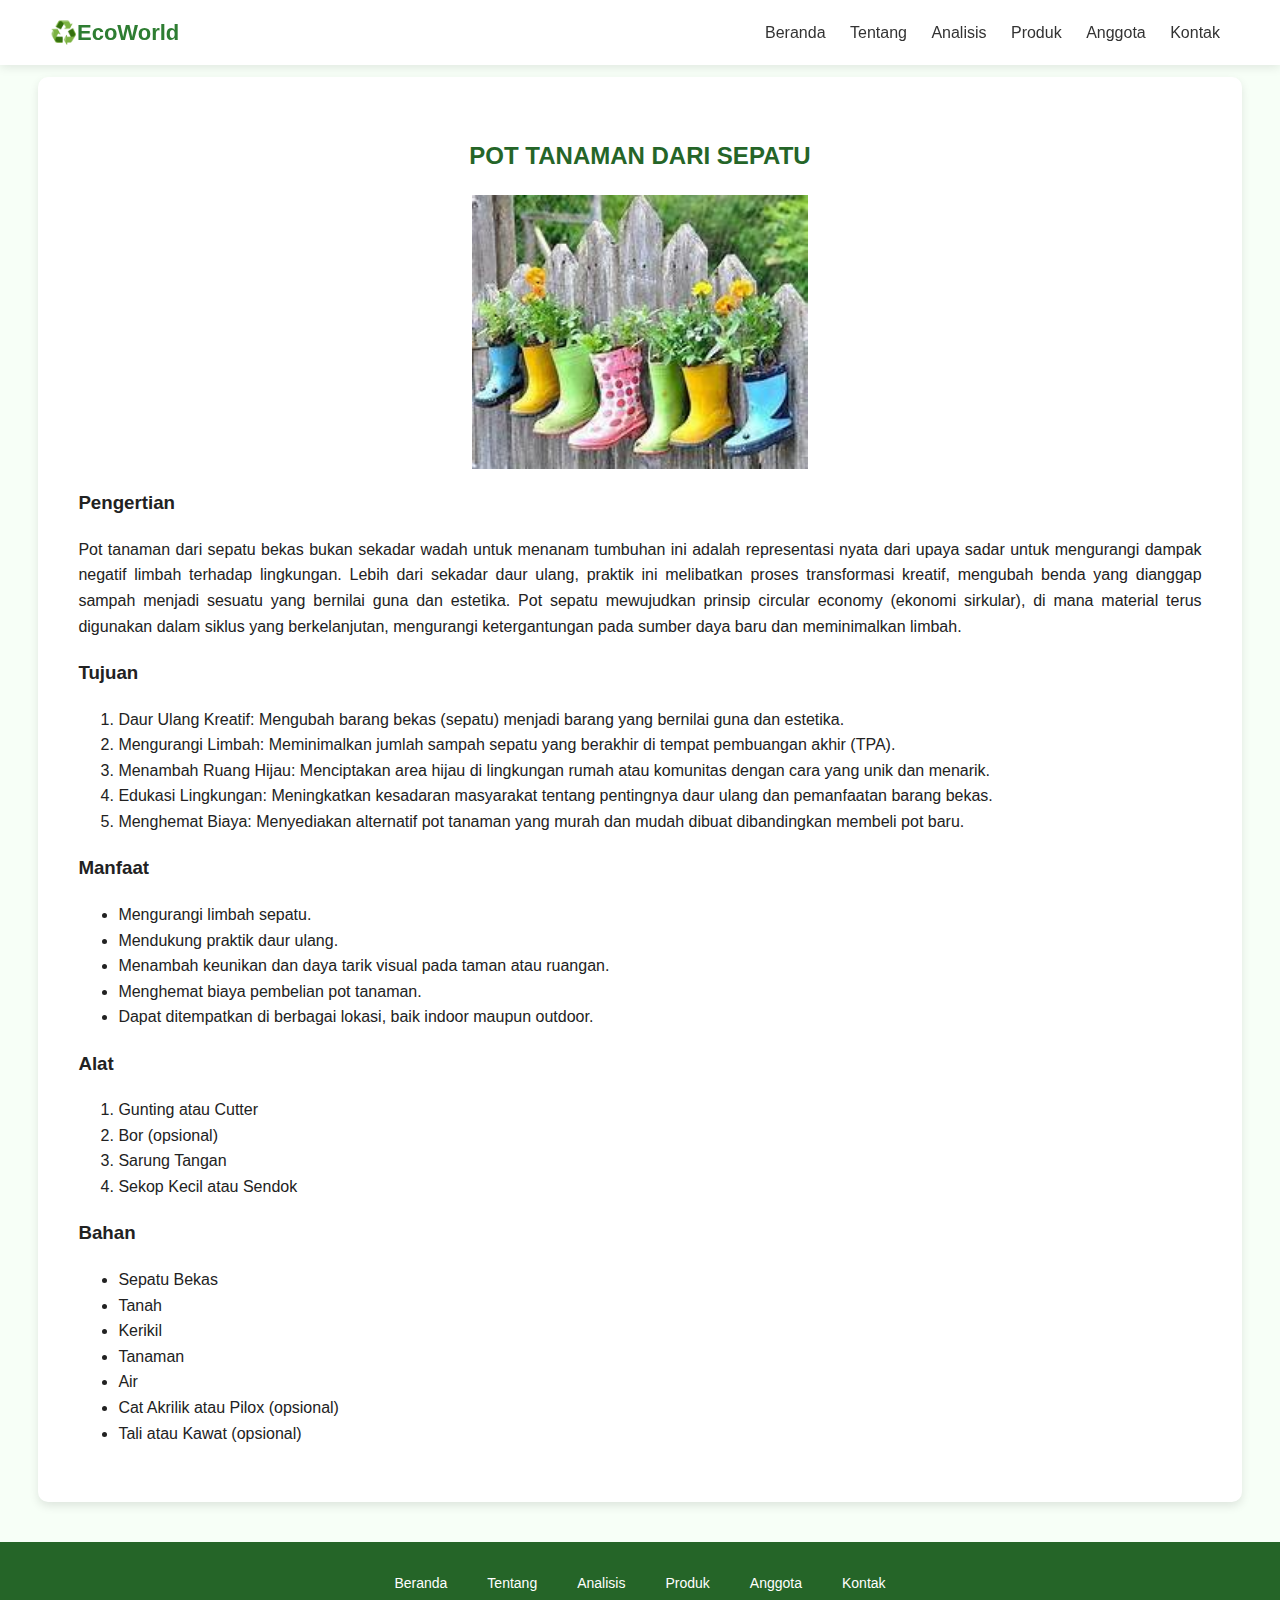
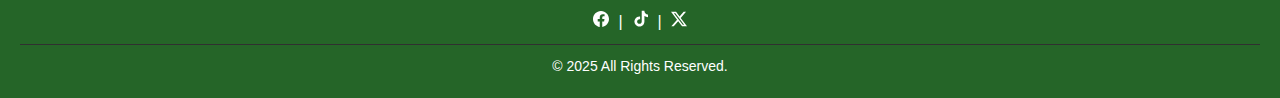
<file: potsepatu.html>
<!DOCTYPE html>
<html lang="en">
<head>
    <meta charset="UTF-8">
    <meta name="viewport" content="width=device-width, initial-scale=1.0">
    <title>PotSepatu</title>
</head>
<style>
body {
    margin: 0;
    padding: 0;
    box-sizing: border-box;
    font-family: 'Poppins', sans-serif;
    background: #f7fff7;
    color: #222;
    line-height: 1.6;
}

header {
    background: #fff;
    display: flex;
    justify-content: space-between;
    align-items: center;
    padding: 15px 50px;
    box-shadow: 0 2px 10px rgba(0,0,0,0.1);
    position: fixed;
    right: 0;
    left: 0;
    z-index: 100;
    opacity: 100%;
    top: 0;
}

.logo {
    font-size: 22px;
    font-weight: bold;
    color: #2e7d32;
}

nav a {
    text-decoration: none;
    color: #333;
    margin: 0 10px;
}

nav a:hover {
    color: #2e7d32;
    transition: 0.2s;
}

.sepatu-text {
    background-color: #fff;
    text-align: justify;
    border-radius: 10px;
    padding: 40px;
    box-shadow: 0 4px 10px rgba(0,0,0,0.1);
    margin-top: 6%;
    margin-right: 3%;
    margin-left: 3%;
}

.sepatu-text h2 {
    text-align: center;
    color: #256528;
}

.sepatu-text img {
    width: 30%;
    object-fit: cover;
    justify-content: center;
    align-items: center;
    display: block;
    margin: 0 auto;
}

footer {
    background-color: #256528;
    color: white;
    text-align: center;
    padding: 20px;
    margin-top: 40px;
}

footer p {
    margin: 0;
    font-size: 14px;
}

footer .sosmed {
    margin-top: 8px;
}

footer .sosmed a {
    color: white;
    text-decoration: none;
    margin: 0 5px;
    font-size: 14px;
}

footer .sosmed a:hover {
    color: #a5bca7;
}

.footer-nav {
    margin-top: 10px;
    display: flex;
    justify-content: center;
    gap: 20px;
}

.footer-nav a {
    color: white;
    text-decoration: none;
    font-size: 14px;
    transition: 0.2s;
}

.footer-nav a:hover {
    color: #a5bca7;
}

.footer-bottom {
  border-top: 1.5px solid #303030;
  margin-top: 10px;
  padding-top: 10px;
  text-align: center;
  font-size: 1rem;
  position: relative;
  z-index: 2;
}

</style>
<body>
    <header>
            <div class="logo">♻️EcoWorld</div>
            <nav>
                <a href="index.html#beranda">Beranda</a>
                <a href="index.html#tentang">Tentang</a>
                <a href="index.html#analisis">Analisis</a>
                <a href="index.html#produk">Produk</a>
                <a href="index.html#profile">Anggota</a>
                <a href="index.html#kontak">Kontak</a>
            </nav>
    </header>

        <section class="sepatu-text">
            <h2>POT TANAMAN DARI SEPATU</h2>
            <img src="assets/potsepatu.jpg" alt="">
        <article>
            <h3>Pengertian</h3>
            <p>
                Pot tanaman dari sepatu bekas bukan sekadar wadah untuk menanam tumbuhan ini adalah representasi nyata dari upaya sadar untuk mengurangi dampak negatif limbah terhadap lingkungan. Lebih dari sekadar daur ulang, praktik ini melibatkan proses transformasi kreatif, mengubah benda yang dianggap sampah menjadi sesuatu yang bernilai guna dan estetika. Pot sepatu mewujudkan prinsip circular economy (ekonomi sirkular), di mana material terus digunakan dalam siklus yang berkelanjutan, mengurangi ketergantungan pada sumber daya baru dan meminimalkan limbah.
            </p>

            <h3>Tujuan</h3>
            <ol>
                <li>Daur Ulang Kreatif: Mengubah barang bekas (sepatu) menjadi barang yang bernilai guna dan estetika.</li>
                <li>Mengurangi Limbah: Meminimalkan jumlah sampah sepatu yang berakhir di tempat pembuangan akhir (TPA).</li>
                <li>Menambah Ruang Hijau: Menciptakan area hijau di lingkungan rumah atau komunitas dengan cara yang unik dan menarik.</li>
                <li>Edukasi Lingkungan: Meningkatkan kesadaran masyarakat tentang pentingnya daur ulang dan pemanfaatan barang bekas.</li>
                <li>Menghemat Biaya: Menyediakan alternatif pot tanaman yang murah dan mudah dibuat dibandingkan membeli pot baru.</li>
            </ol>

            <h3>Manfaat</h3>
            <ul>
                <li>Mengurangi limbah sepatu.</li>
                <li>Mendukung praktik daur ulang.</li>
                <li>Menambah keunikan dan daya tarik visual pada taman atau ruangan.</li>
                <li>Menghemat biaya pembelian pot tanaman.</li>
                <li>Dapat ditempatkan di berbagai lokasi, baik indoor maupun outdoor.</li>
            </ul>

            <h3>Alat</h3>
            <ol>
                <li>Gunting atau Cutter</li>
                <li>Bor (opsional)</li>
                <li>Sarung Tangan</li>
                <li>Sekop Kecil atau Sendok</li>
            </ol>

            <h3>Bahan</h3>
            <ul>
                <li>Sepatu Bekas</li>
                <li>Tanah</li>
                <li>Kerikil</li>
                <li>Tanaman</li>
                <li>Air</li>
                <li>Cat Akrilik atau Pilox (opsional)</li>
                <li>Tali atau Kawat (opsional)</li>
            </ul>
    </article>

    </section>

    <footer>
        <nav class="footer-nav">
            <a href="index.html#beranda">Beranda</a>
            <a href="index.html#tentang">Tentang</a>
            <a href="index.html#analisis">Analisis</a>
            <a href="index.html#produk">Produk</a>
            <a href="index.html#profile">Anggota</a>
            <a href="index.html#kontak">Kontak</a>
        </nav>

        <div class="sosmed">
            <a href="https://www.facebook.com/share/1CsXni6oFr/ "><svg xmlns="http://www.w3.org/2000/svg" width="16" height="16" fill="currentColor" class="bi bi-facebook" viewBox="0 0 16 16"><path d="M16 8.049c0-4.446-3.582-8.05-8-8.05C3.58 0-.002 3.603-.002 8.05c0 4.017 2.926 7.347 6.75 7.951v-5.625h-2.03V8.05H6.75V6.275c0-2.017 1.195-3.131 3.022-3.131.876 0 1.791.157 1.791.157v1.98h-1.009c-.993 0-1.303.621-1.303 1.258v1.51h2.218l-.354 2.326H9.25V16c3.824-.604 6.75-3.934 6.75-7.951"/></svg></a> |
            <a href="https://www.tiktok.com/@vinnzz_44?_r=1&_t=ZS-91L1zquXJvs"><svg xmlns="http://www.w3.org/2000/svg" width="16" height="24" fill="currentColor" class="bi bi-tiktok" viewBox="18 0 520 400"><path d="M544.5 273.9C500.5 274 457.5 260.3 421.7 234.7L421.7 413.4C421.7 446.5 411.6 478.8 392.7 506C373.8 533.2 347.1 554 316.1 565.6C285.1 577.2 251.3 579.1 219.2 570.9C187.1 562.7 158.3 545 136.5 520.1C114.7 495.2 101.2 464.1 97.5 431.2C93.8 398.3 100.4 365.1 116.1 336C131.8 306.9 156.1 283.3 185.7 268.3C215.3 253.3 248.6 247.8 281.4 252.3L281.4 342.2C266.4 337.5 250.3 337.6 235.4 342.6C220.5 347.6 207.5 357.2 198.4 369.9C189.3 382.6 184.4 398 184.5 413.8C184.6 429.6 189.7 444.8 199 457.5C208.3 470.2 221.4 479.6 236.4 484.4C251.4 489.2 267.5 489.2 282.4 484.3C297.3 479.4 310.4 469.9 319.6 457.2C328.8 444.5 333.8 429.1 333.8 413.4L333.8 64L421.8 64C421.7 71.4 422.4 78.9 423.7 86.2C426.8 102.5 433.1 118.1 442.4 131.9C451.7 145.7 463.7 157.5 477.6 166.5C497.5 179.6 520.8 186.6 544.6 186.6L544.6 274z"/></svg></a> |
            <a href="https://x.com/kitsu_11?s=09"><svg xmlns="http://www.w3.org/2000/svg" width="16" height="16" fill="currentColor" class="bi bi-twitter-x" viewBox="0 0 16 16"><path d="M12.6.75h2.454l-5.36 6.142L16 15.25h-4.937l-3.867-5.07-4.425 5.07H.316l5.733-6.57L0 .75h5.063l3.495 4.633L12.601.75Zm-.86 13.028h1.36L4.323 2.145H2.865z"/></svg></a>
        </div>
        <div class="footer-bottom">
            <p>&copy; 2025 All Rights Reserved. </p>
        </div>
    </footer>
</body>
</html>
</file>
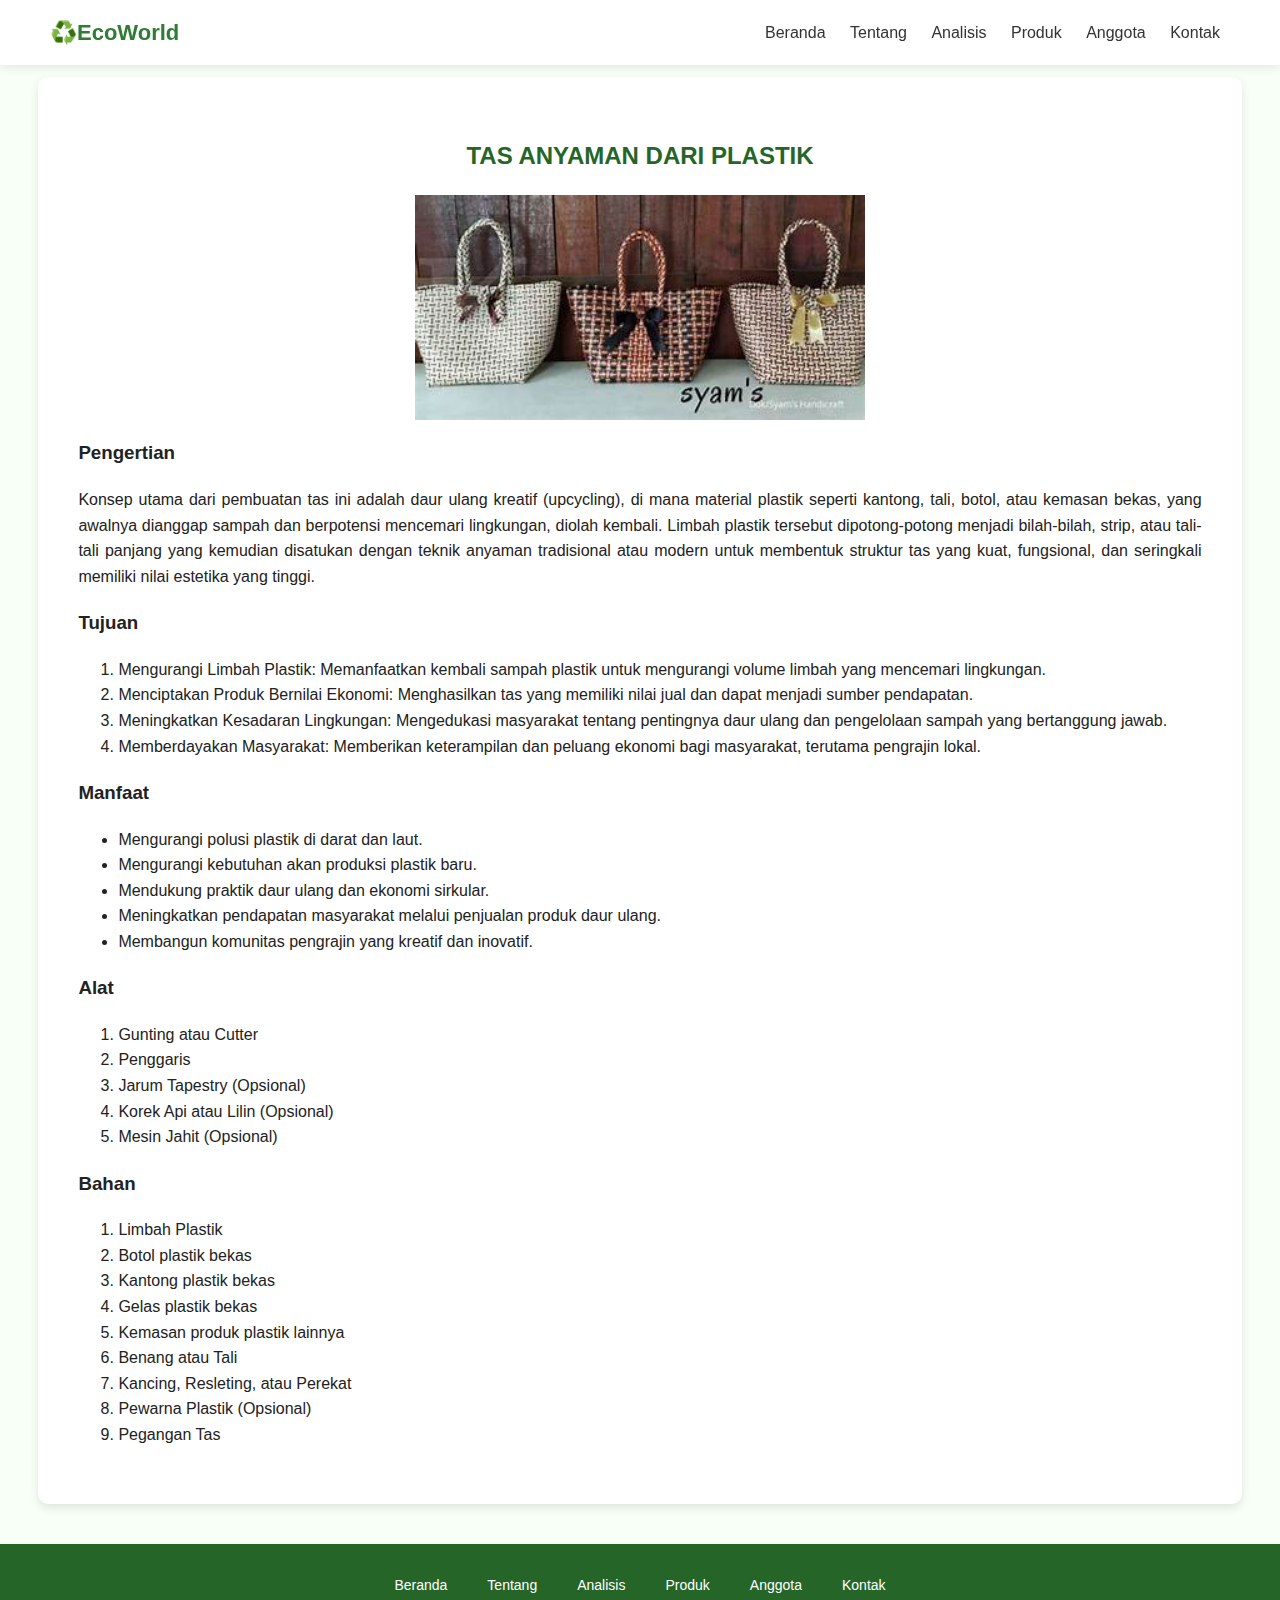
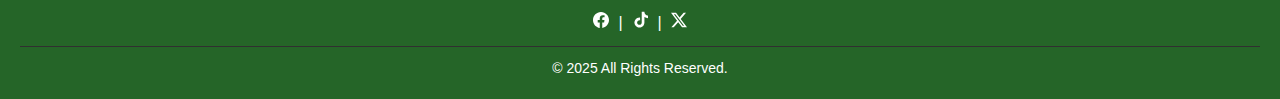
<file: tasanyaman.html>
<!DOCTYPE html>
<html lang="en">
<head>
    <meta charset="UTF-8">
    <meta name="viewport" content="width=device-width, initial-scale=1.0">
    <title>TasAnyaman</title>
</head>
<style>
body {
    margin: 0;
    padding: 0;
    box-sizing: border-box;
    font-family: 'Poppins', sans-serif;
    background: #f7fff7;
    color: #222;
    line-height: 1.6;
}

header {
    background: #fff;
    display: flex;
    justify-content: space-between;
    align-items: center;
    padding: 15px 50px;
    box-shadow: 0 2px 10px rgba(0,0,0,0.1);
    position: fixed;
    right: 0;
    left: 0;
    z-index: 100;
    opacity: 100%;
    top: 0;
}

.logo {
    font-size: 22px;
    font-weight: bold;
    color: #2e7d32;
}

nav a {
    text-decoration: none;
    color: #333;
    margin: 0 10px;
}

nav a:hover {
    color: #2e7d32;
    transition: 0.2s;
}

.anyaman-text {
    background-color: #fff;
    text-align: justify;
    border-radius: 10px;
    padding: 40px;
    box-shadow: 0 4px 10px rgba(0,0,0,0.1);
    margin-top: 6%;
    margin-right: 3%;
    margin-left: 3%;
}

.anyaman-text h2 {
    text-align: center;
    color: #256528;
}

.anyaman-text img {
    width: 40%;
    object-fit: cover;
    justify-content: center;
    align-items: center;
    display: block;
    margin: 0 auto;
}

footer {
    background-color: #256528;
    color: white;
    text-align: center;
    padding: 20px;
    margin-top: 40px;
}

footer p {
    margin: 0;
    font-size: 14px;
}

footer .sosmed {
    margin-top: 8px;
}

footer .sosmed a {
    color: white;
    text-decoration: none;
    margin: 0 5px;
    font-size: 14px;
}

footer .sosmed a:hover {
    color: #a5bca7;
}

.footer-nav {
    margin-top: 10px;
    display: flex;
    justify-content: center;
    gap: 20px;
}

.footer-nav a {
    color: white;
    text-decoration: none;
    font-size: 14px;
    transition: 0.2s;
}

.footer-nav a:hover {
    color: #a5bca7;
}

.footer-bottom {
  border-top: 1.5px solid #303030;
  margin-top: 10px;
  padding-top: 10px;
  text-align: center;
  font-size: 1rem;
  position: relative;
  z-index: 2;
}

</style>
<body>
    <header>
            <div class="logo">♻️EcoWorld</div>
            <nav>
                <a href="index.html#beranda">Beranda</a>
                <a href="index.html#tentang">Tentang</a>
                <a href="index.html#analisis">Analisis</a>
                <a href="index.html#produk">Produk</a>
                <a href="index.html#profile">Anggota</a>
                <a href="index.html#kontak">Kontak</a>
            </nav>
    </header>

    <section class="anyaman-text">
        <h2>TAS ANYAMAN DARI PLASTIK</h2>
        <img src="assets/tasanyaman.jpg" alt="">
        <h3>Pengertian</h3>
        <p>
            Konsep utama dari pembuatan tas ini adalah daur ulang kreatif (upcycling), di mana material plastik seperti kantong, tali, botol, atau kemasan bekas, yang awalnya dianggap sampah dan berpotensi mencemari lingkungan, diolah kembali. Limbah plastik tersebut dipotong-potong menjadi bilah-bilah, strip, atau tali-tali panjang yang kemudian disatukan dengan teknik anyaman tradisional atau modern untuk membentuk struktur tas yang kuat, fungsional, dan seringkali memiliki nilai estetika yang tinggi.
        </p>

        <h3>Tujuan</h3>
        <ol>
            <li>Mengurangi Limbah Plastik: Memanfaatkan kembali sampah plastik untuk mengurangi volume limbah yang mencemari lingkungan.</li>
            <li>Menciptakan Produk Bernilai Ekonomi: Menghasilkan tas yang memiliki nilai jual dan dapat menjadi sumber pendapatan.</li>
            <li>Meningkatkan Kesadaran Lingkungan: Mengedukasi masyarakat tentang pentingnya daur ulang dan pengelolaan sampah yang bertanggung jawab.</li>
            <li>Memberdayakan Masyarakat: Memberikan keterampilan dan peluang ekonomi bagi masyarakat, terutama pengrajin lokal.</li>
        </ol>

        <h3>Manfaat</h3>
        <ul>
            <li>Mengurangi polusi plastik di darat dan laut.</li>
            <li>Mengurangi kebutuhan akan produksi plastik baru.</li>
            <li>Mendukung praktik daur ulang dan ekonomi sirkular.</li>
            <li>Meningkatkan pendapatan masyarakat melalui penjualan produk daur ulang.</li>
            <li>Membangun komunitas pengrajin yang kreatif dan inovatif.</li>
        </ul>


        <h3>Alat</h3>
        <ol>
            <li>Gunting atau Cutter</li>
            <li>Penggaris</li>
            <li>Jarum Tapestry (Opsional)</li>
            <li>Korek Api atau Lilin (Opsional)</li>
            <li>Mesin Jahit (Opsional)</li>
        </ol>

        <h3>Bahan</h3>
        <ol>
            <li>Limbah Plastik</li>
            <li>Botol plastik bekas</li>
            <li>Kantong plastik bekas</li>
            <li>Gelas plastik bekas</li>
            <li>Kemasan produk plastik lainnya</li>
            <li>Benang atau Tali</li>
            <li>Kancing, Resleting, atau Perekat</li>
            <li>Pewarna Plastik (Opsional)</li>
            <li>Pegangan Tas</li>
        </ol>
    </section>

   <footer>
        <nav class="footer-nav">
            <a href="index.html#beranda">Beranda</a>
            <a href="index.html#tentang">Tentang</a>
            <a href="index.html#analisis">Analisis</a>
            <a href="index.html#produk">Produk</a>
            <a href="index.html#profile">Anggota</a>
            <a href="index.html#kontak">Kontak</a>
        </nav>

        <div class="sosmed">
            <a href="https://www.facebook.com/share/1CsXni6oFr/ "><svg xmlns="http://www.w3.org/2000/svg" width="16" height="16" fill="currentColor" class="bi bi-facebook" viewBox="0 0 16 16"><path d="M16 8.049c0-4.446-3.582-8.05-8-8.05C3.58 0-.002 3.603-.002 8.05c0 4.017 2.926 7.347 6.75 7.951v-5.625h-2.03V8.05H6.75V6.275c0-2.017 1.195-3.131 3.022-3.131.876 0 1.791.157 1.791.157v1.98h-1.009c-.993 0-1.303.621-1.303 1.258v1.51h2.218l-.354 2.326H9.25V16c3.824-.604 6.75-3.934 6.75-7.951"/></svg></a> |
            <a href="https://www.tiktok.com/@vinnzz_44?_r=1&_t=ZS-91L1zquXJvs"><svg xmlns="http://www.w3.org/2000/svg" width="16" height="24" fill="currentColor" class="bi bi-tiktok" viewBox="18 0 520 400"><path d="M544.5 273.9C500.5 274 457.5 260.3 421.7 234.7L421.7 413.4C421.7 446.5 411.6 478.8 392.7 506C373.8 533.2 347.1 554 316.1 565.6C285.1 577.2 251.3 579.1 219.2 570.9C187.1 562.7 158.3 545 136.5 520.1C114.7 495.2 101.2 464.1 97.5 431.2C93.8 398.3 100.4 365.1 116.1 336C131.8 306.9 156.1 283.3 185.7 268.3C215.3 253.3 248.6 247.8 281.4 252.3L281.4 342.2C266.4 337.5 250.3 337.6 235.4 342.6C220.5 347.6 207.5 357.2 198.4 369.9C189.3 382.6 184.4 398 184.5 413.8C184.6 429.6 189.7 444.8 199 457.5C208.3 470.2 221.4 479.6 236.4 484.4C251.4 489.2 267.5 489.2 282.4 484.3C297.3 479.4 310.4 469.9 319.6 457.2C328.8 444.5 333.8 429.1 333.8 413.4L333.8 64L421.8 64C421.7 71.4 422.4 78.9 423.7 86.2C426.8 102.5 433.1 118.1 442.4 131.9C451.7 145.7 463.7 157.5 477.6 166.5C497.5 179.6 520.8 186.6 544.6 186.6L544.6 274z"/></svg></a> |
            <a href="https://x.com/kitsu_11?s=09"><svg xmlns="http://www.w3.org/2000/svg" width="16" height="16" fill="currentColor" class="bi bi-twitter-x" viewBox="0 0 16 16"><path d="M12.6.75h2.454l-5.36 6.142L16 15.25h-4.937l-3.867-5.07-4.425 5.07H.316l5.733-6.57L0 .75h5.063l3.495 4.633L12.601.75Zm-.86 13.028h1.36L4.323 2.145H2.865z"/></svg></a>
        </div>
        <div class="footer-bottom">
            <p>&copy; 2025 All Rights Reserved. </p>
        </div>
    </footer>
</body>
</html>
</file>
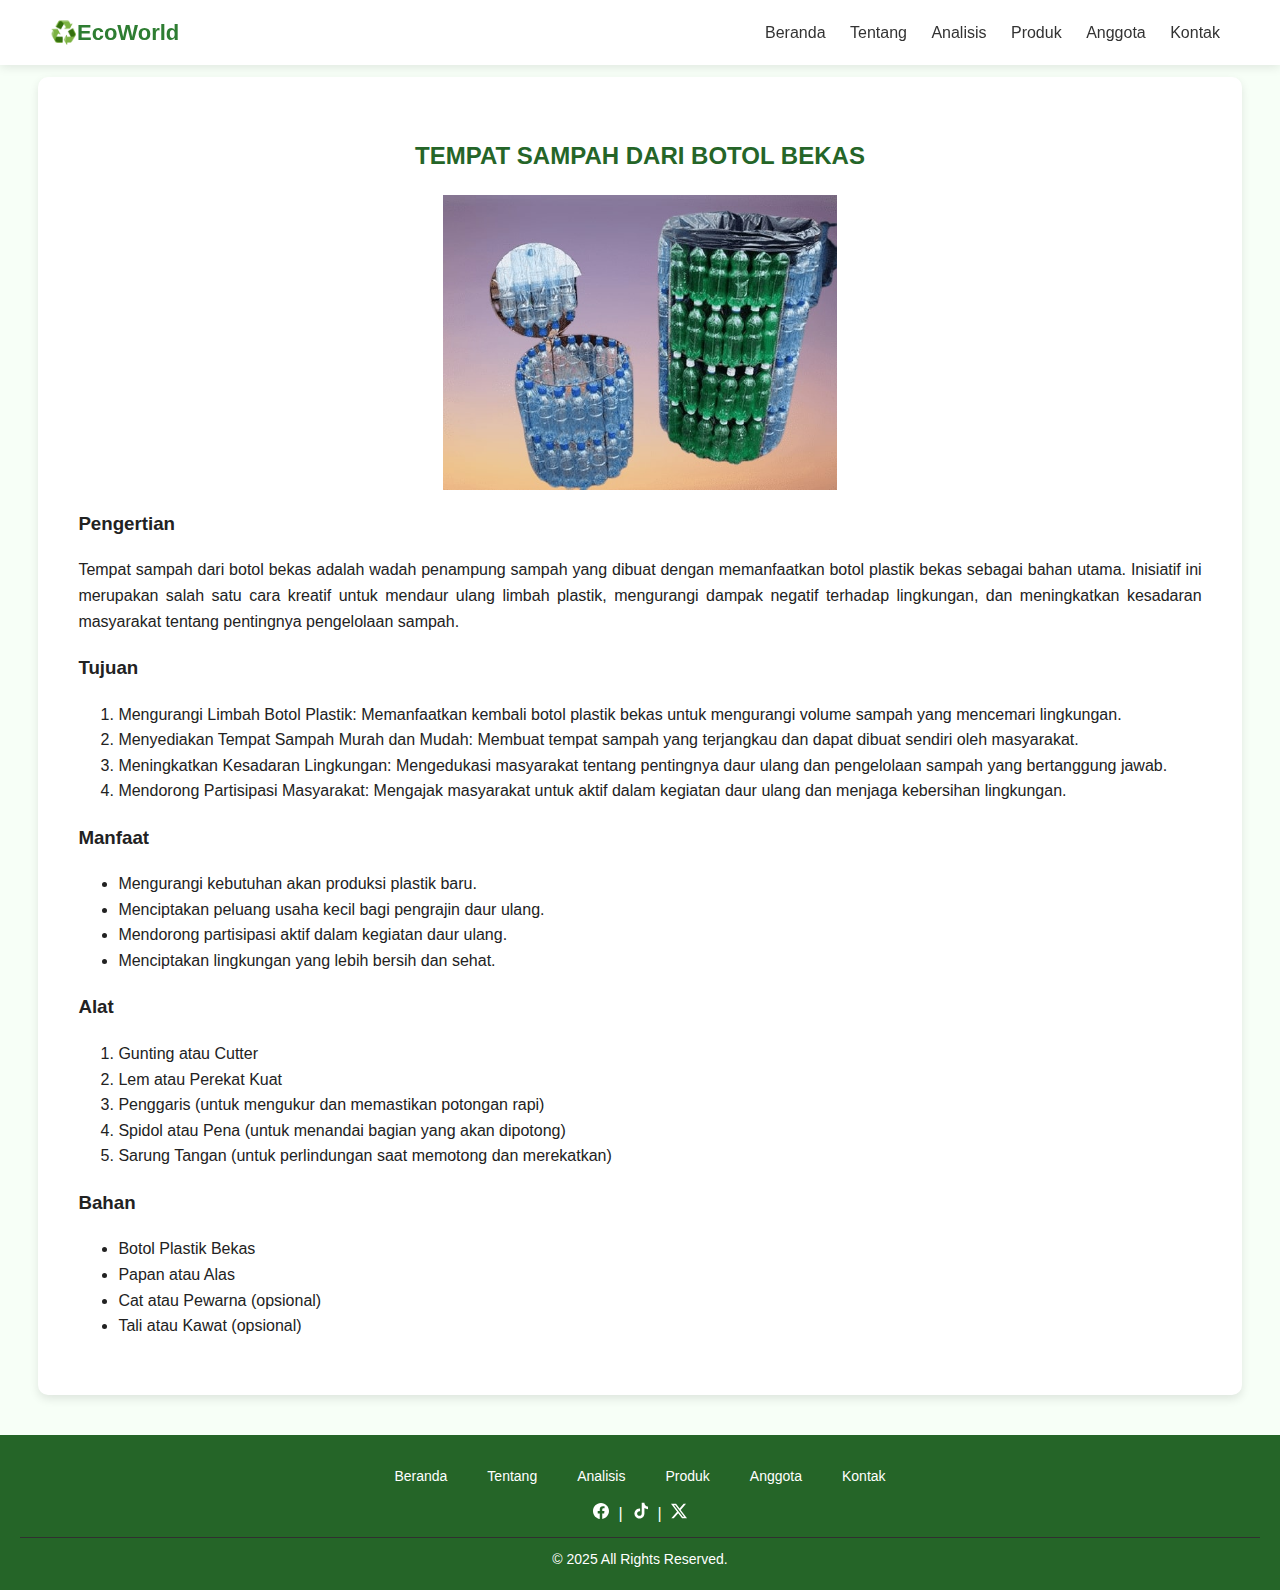
<file: tempatsampah.html>
<!DOCTYPE html>
<html lang="en">
<head>
    <meta charset="UTF-8">
    <meta name="viewport" content="width=device-width, initial-scale=1.0">
    <title>TempatSampah</title>
</head>
<style>
body {
    margin: 0;
    padding: 0;
    box-sizing: border-box;
    font-family: 'Poppins', sans-serif;
    background: #f7fff7;
    color: #222;
    line-height: 1.6;
}

header {
    background: #fff;
    display: flex;
    justify-content: space-between;
    align-items: center;
    padding: 15px 50px;
    box-shadow: 0 2px 10px rgba(0,0,0,0.1);
    position: fixed;
    right: 0;
    left: 0;
    z-index: 100;
    opacity: 100%;
    top: 0;
}

.logo {
    font-size: 22px;
    font-weight: bold;
    color: #2e7d32;
}

nav a {
    text-decoration: none;
    color: #333;
    margin: 0 10px;
}

nav a:hover {
    color: #2e7d32;
    transition: 0.2s;
}

.sampah-text {
    background-color: #fff;
    text-align: justify;
    border-radius: 10px;
    padding: 40px;
    box-shadow: 0 4px 10px rgba(0,0,0,0.1);
    margin-top: 6%;
    margin-right: 3%;
    margin-left: 3%;
}

.sampah-text h2 {
    text-align: center;
    color: #256528;
}

.sampah-text img {
    width: 35%;
    object-fit: cover;
    justify-content: center;
    align-items: center;
    display: block;
    margin: 0 auto;
}

footer {
    background-color: #256528;
    color: white;
    text-align: center;
    padding: 20px;
    margin-top: 40px;
}

footer p {
    margin: 0;
    font-size: 14px;
}

footer .sosmed {
    margin-top: 8px;
}

footer .sosmed a {
    color: white;
    text-decoration: none;
    margin: 0 5px;
    font-size: 14px;
}

footer .sosmed a:hover {
    color: #a5bca7;
}

.footer-nav {
    margin-top: 10px;
    display: flex;
    justify-content: center;
    gap: 20px;
}

.footer-nav a {
    color: white;
    text-decoration: none;
    font-size: 14px;
    transition: 0.2s;
}

.footer-nav a:hover {
    color: #a5bca7;
}

.footer-bottom {
  border-top: 1.5px solid #303030;
  margin-top: 10px;
  padding-top: 10px;
  text-align: center;
  font-size: 1rem;
  position: relative;
  z-index: 2;
}

</style>
<body>
    <header>
            <div class="logo">♻️EcoWorld</div>
            <nav>
                <a href="index.html#beranda">Beranda</a>
                <a href="index.html#tentang">Tentang</a>
                <a href="index.html#analisis">Analisis</a>
                <a href="index.html#produk">Produk</a>
                <a href="index.html#profile">Anggota</a>
                <a href="index.html#kontak">Kontak</a>
            </nav>
    </header>

    <section class="sampah-text">
        <h2>TEMPAT SAMPAH DARI BOTOL BEKAS</h2>
         <img src="assets/tempatsampah.jpg" alt="">
        <article>
            <h3>Pengertian</h3>
           
            <p>
                Tempat sampah dari botol bekas adalah wadah penampung sampah yang dibuat dengan memanfaatkan botol plastik bekas sebagai bahan utama. Inisiatif ini merupakan salah satu cara kreatif untuk mendaur ulang limbah plastik, mengurangi dampak negatif terhadap lingkungan, dan meningkatkan kesadaran masyarakat tentang pentingnya pengelolaan sampah.
            </p>

            <h3>Tujuan</h3>
            <ol>
                <li>Mengurangi Limbah Botol Plastik: Memanfaatkan kembali botol plastik bekas untuk mengurangi volume sampah yang mencemari lingkungan.</li>
                <li>Menyediakan Tempat Sampah Murah dan Mudah: Membuat tempat sampah yang terjangkau dan dapat dibuat sendiri oleh masyarakat.</li>
                <li>Meningkatkan Kesadaran Lingkungan: Mengedukasi masyarakat tentang pentingnya daur ulang dan pengelolaan sampah yang bertanggung jawab.</li>
                <li>Mendorong Partisipasi Masyarakat: Mengajak masyarakat untuk aktif dalam kegiatan daur ulang dan menjaga kebersihan lingkungan.</li>
            </ol>

            <h3>Manfaat</h3>
            <ul>
                <li>Mengurangi kebutuhan akan produksi plastik baru.</li>
                <li>Menciptakan peluang usaha kecil bagi pengrajin daur ulang.</li>
                <li>Mendorong partisipasi aktif dalam kegiatan daur ulang.</li>
                <li>Menciptakan lingkungan yang lebih bersih dan sehat.</li>
            </ul>


            <h3>Alat</h3>
            <ol>
                <li>Gunting atau Cutter</li>
                <li>Lem atau Perekat Kuat</li>
                <li>Penggaris (untuk mengukur dan memastikan potongan rapi)</li>
                <li>Spidol atau Pena (untuk menandai bagian yang akan dipotong)</li>
                <li>Sarung Tangan (untuk perlindungan saat memotong dan merekatkan)</li>
            </ol>

            <h3>Bahan</h3>
            <ul>
                <li>Botol Plastik Bekas</li>
                <li>Papan atau Alas</li>
                <li>Cat atau Pewarna (opsional)</li>
                <li>Tali atau Kawat (opsional)</li>
            </ul>
        </article>
    </section>

   <footer>
        <nav class="footer-nav">
            <a href="index.html#beranda">Beranda</a>
            <a href="index.html#tentang">Tentang</a>
            <a href="index.html#analisis">Analisis</a>
            <a href="index.html#produk">Produk</a>
            <a href="index.html#profile">Anggota</a>
            <a href="index.html#kontak">Kontak</a>
        </nav>

        <div class="sosmed">
            <a href="https://www.facebook.com/share/1CsXni6oFr/ "><svg xmlns="http://www.w3.org/2000/svg" width="16" height="16" fill="currentColor" class="bi bi-facebook" viewBox="0 0 16 16"><path d="M16 8.049c0-4.446-3.582-8.05-8-8.05C3.58 0-.002 3.603-.002 8.05c0 4.017 2.926 7.347 6.75 7.951v-5.625h-2.03V8.05H6.75V6.275c0-2.017 1.195-3.131 3.022-3.131.876 0 1.791.157 1.791.157v1.98h-1.009c-.993 0-1.303.621-1.303 1.258v1.51h2.218l-.354 2.326H9.25V16c3.824-.604 6.75-3.934 6.75-7.951"/></svg></a> |
            <a href="https://www.tiktok.com/@vinnzz_44?_r=1&_t=ZS-91L1zquXJvs"><svg xmlns="http://www.w3.org/2000/svg" width="16" height="24" fill="currentColor" class="bi bi-tiktok" viewBox="18 0 520 400"><path d="M544.5 273.9C500.5 274 457.5 260.3 421.7 234.7L421.7 413.4C421.7 446.5 411.6 478.8 392.7 506C373.8 533.2 347.1 554 316.1 565.6C285.1 577.2 251.3 579.1 219.2 570.9C187.1 562.7 158.3 545 136.5 520.1C114.7 495.2 101.2 464.1 97.5 431.2C93.8 398.3 100.4 365.1 116.1 336C131.8 306.9 156.1 283.3 185.7 268.3C215.3 253.3 248.6 247.8 281.4 252.3L281.4 342.2C266.4 337.5 250.3 337.6 235.4 342.6C220.5 347.6 207.5 357.2 198.4 369.9C189.3 382.6 184.4 398 184.5 413.8C184.6 429.6 189.7 444.8 199 457.5C208.3 470.2 221.4 479.6 236.4 484.4C251.4 489.2 267.5 489.2 282.4 484.3C297.3 479.4 310.4 469.9 319.6 457.2C328.8 444.5 333.8 429.1 333.8 413.4L333.8 64L421.8 64C421.7 71.4 422.4 78.9 423.7 86.2C426.8 102.5 433.1 118.1 442.4 131.9C451.7 145.7 463.7 157.5 477.6 166.5C497.5 179.6 520.8 186.6 544.6 186.6L544.6 274z"/></svg></a> |
            <a href="https://x.com/kitsu_11?s=09"><svg xmlns="http://www.w3.org/2000/svg" width="16" height="16" fill="currentColor" class="bi bi-twitter-x" viewBox="0 0 16 16"><path d="M12.6.75h2.454l-5.36 6.142L16 15.25h-4.937l-3.867-5.07-4.425 5.07H.316l5.733-6.57L0 .75h5.063l3.495 4.633L12.601.75Zm-.86 13.028h1.36L4.323 2.145H2.865z"/></svg></a>
        </div>
        <div class="footer-bottom">
            <p>&copy; 2025 All Rights Reserved. </p>
        </div>
    </footer>
</body>
</html>
</file>
<file: tugas1.css>
body {
    margin: 0;
    padding: 0;
    box-sizing: border-box;
    font-family: 'Poppins', sans-serif;
    background: #f7fff7;
    color: #222;
    line-height: 1.6;
}

header {
    background: #fff;
    display: flex;
    justify-content: space-between;
    align-items: center;
    padding: 15px 50px;
    box-shadow: 0 2px 10px rgba(0,0,0,0.1);
    position: fixed;
    right: 0;
    left: 0;
    z-index: 100;
    opacity: 100%;
}

.logo {
    font-size: 22px;
    font-weight: bold;
    color: #2e7d32;
}

nav a {
    text-decoration: none;
    color: #333;
    margin: 0 10px;
}

nav a:hover {
    color: #2e7d32;
    transition: 0.2s;
}

.hero {
    position: relative;
    width: 100%;
    height: 450px;
    overflow: hidden;
}

.hero img {
    width: 100%;
    height: 100%;
    object-fit: cover;
    opacity: 0.8;
}

.hero-images {
    position: absolute;
    right: 20px;
    top: 20px;
    display: flex;
    flex-direction: column;
    gap: 10px;
}

.hero-images img {
    width: 120px;
    height: 120px;
    object-fit: cover;
}

.hero-text {
    position: absolute;
    top: 52%;
    left: 10%;
    transform: translateY(-70%);
}

.hero-text h1 {
    font-size: 40px;
    margin-bottom: 10px;
    color: #256528;
}

.hero-text p {
    font-size: 16px;
    margin-bottom: 20px;
}

.button {
    margin-top: 40px;
}

.btn {
    background: #fff;
    color: #2e7d32;
    padding: 10px 20px;
    border-radius: 25px;
    text-decoration: none;
    transition: 0.2s;
}


.btn:hover {
    background: #d5dad5;
}

.about {
    background-color: #fff;
    text-align: justify;
    border-radius: 10px;
    padding: 48px;
    box-shadow: 0 4px 10px rgba(0,0,0,0.1);
    margin-top: 3.5%;
    margin-right: 3%;
    margin-left: 3%;
}

.about h2 {
    text-align: center;
    color: #256528;
}

.analisis {
    text-align: center;
    padding: 40px 0;
}

.analisis h2 {
    font-size: 28px;
    color: #256528;
    margin-bottom: 20px;
}

.analisis-container {
    width: 100%;
    display: flex;
    justify-content: center;
    flex-wrap: wrap;
    gap: 60px;
    padding: 40px 20px;
}

.analisis-card {
    border-radius: 20px;
    width: 250px;
    height: 220px;
    overflow: hidden;
    position: relative;
    box-shadow: 0 5px 15px rgba(0, 0, 0, 0.25);
    transition: transform 0.4s, box-shadow 0.4s ease;
    cursor: pointer;
}

.analisis-card:hover {
    transform: translateY(-10px);
}

.analisis-card img {
    width: 100%;
    height: 100%;
    object-fit: cover;
    transition: transform 0.6s ease, filter 0.4s ease;
}

.analisis-card:hover img {
    transform: scale(1.1);
    filter: brightness(60%);
}

.analisis-overlay {
    position: absolute;
    inset: 0;
    background: rgba(0, 0, 0, 0.5);
    color: #fff;
    display: flex;
    flex-direction: column;
    justify-content: center;
    opacity: 0;
    transition: opacity 0.4s ease;
    padding: 20px;
}

.analisis-card:hover .analisis-overlay {
    opacity: 1;
}

.analisis-overlay h3 {
    font-size: 20px;
    margin-bottom: 6px;
    color: #ffffff;
    font-weight: 700;
}

.analisis-overlay p {
    font-size: 16px;
    color: #eaeaea;
}

.analisis-btn {
    display: inline-block;
    width: auto;
    background: #fff;
    color: #2e7d32;
    padding: 6px 14px;
    border-radius: 20px;
    margin-top: 10px;
    text-decoration: none;
    transition: background 0.3s ease, transform 0.3s;
    font-size: 12px;
    align-self: center;
}

.analisis-btn:hover {
    background: #b0b2b0;
    transform: scale(1.05);
}

.cards {
    padding: 60px 10%;
    text-align: center;
}

.cards h2 {
    color: #2e7d32;
    margin-bottom: 30px;
    font-size: 30px;
}

.card-container {
    display: flex;
    flex-wrap: wrap;
    gap: 80px;
    justify-content: center;
    padding: 55px;
    background-color: #fff;
}

.card {
    background: #fff;
    border-radius: 15px;
    box-shadow: 0 5px 15px rgba(0,0,0,0.5);
    overflow: hidden;
    width: 24%;
    flex: 1 1 220px;
    max-width: 250px;
    transition: transform 0.4s ease, filter 0.3s ease;
    cursor: pointer;
    text-decoration: none;
    color: inherit;
}

.card img {
    width: 100%;
    height: 170px;
    object-fit: cover;
}



.card:hover {
    transform: scale(1.1);
}

.anggota {
    padding: 60px 10%;
    text-align: center;
}

.anggota h2 {
    color: #2e7d32;
    margin-bottom: 30px;
    font-size: 30px;
}

.anggota-container {
    display: flex;
    flex-wrap: wrap;
    gap: 50px;
    justify-content: center;
    padding: 55px;
   
    font-family: 'Times New Roman', Times, serif;
}

.anggota-card {
    border-radius: 15px;
    box-shadow: 0 5px 15px rgba(0,0,0,0.5);
    overflow: hidden;
    width: 250px;
    transition: transform 0.5s ease, filter 0.4s ease;
    cursor: pointer;
}

.anggota-card img {
    width: 100px;
    height: 100px;
    margin-top: 20px;
    border: 3px;
    object-fit: cover;
    border-radius: 50%;
}

.anggota-card:hover {
    transform: translateY(-12px);
}

.anggota-card h3 {
    font-size: 18px;
    margin: 6px;
}

.anggota-card p {
    font-size: 15px;
    margin: 8px;
    text-align: left;
    margin-left: 25%;
}

.anggota-card .kelas {
    text-align: center;
    width: 50%;
}

.contact {  
    background: #fff;  
    padding: 70px 20px;  
    text-align: center;  
}  
    
.contact h2 {  
    font-size: 28px;  
    color: #256528;  
    margin-bottom: 10px;  
}  
    
.contact p {  
    color: #666;  
    font-size: 15px;  
    margin-bottom: 40px;  
}  
    
.contact-container {  
    display: flex;  
    justify-content: center;  
    align-items: flex-start;  
    gap: 40px;  
    flex-wrap: wrap;  
    max-width: 900px;  
    margin: 0 auto;  
}  
    
.contact-form {  
    flex: 1;  
    min-width: 280px;  
    background: #fff;  
    padding: 25px;  
    border-radius: 16px;  
    box-shadow: 0 4px 12px rgba(0,0,0,0.1);  
}  
    
.form-group {  
    margin-bottom: 15px;
    margin-right: 20px;
}

.contact-form input,  
.contact-form textarea {  
    width: 100%;  
    padding: 12px;  
    border-radius: 8px;  
    border: 1px solid #ccc;  
    font-size: 15px;  
    outline: none;  
}  
    
.contact-form input:focus,  
.contact-form textarea:focus {  
    border-color: #6b6b6b;  
}  
    
.send-btn {  
    background: #4caf50;  
    color: white;  
    border: none;  
    padding: 12px 20px;  
    border-radius: 8px;  
    font-size: 16px;  
    cursor: pointer;  
    transition: 0.3s;  
}  
    
.send-btn:hover {  
    background: #2e7d32;  
}  
    
.contact-info {  
    flex: 1;  
    min-width: 250px;  
    text-align: left;  
    background: #fff;  
    padding: 25px;  
    border-radius: 16px;  
    box-shadow: 0 4px 12px rgba(0,0,0,0.1);  
}  
    
.contact-info h3 {  
    margin-bottom: 15px;  
    color: #256528;  
}  
    
.contact-info p {   
    line-height: 1.6;  
}  
    
.contact-info a {  
    color: #4caf50;  
    text-decoration: none;
}

footer {
    background-color: #256528;
    color: white;
    text-align: center;
    padding: 20px;
    margin-top: 40px;
}

footer p {
    margin: 0;
    font-size: 14px;
}

footer .sosmed {
    margin-top: 8px;
}

footer .sosmed a {
    color: white;
    text-decoration: none;
    margin: 0 5px;
    font-size: 14px;
}

footer .sosmed a:hover {
    color: #a5bca7;
}

.footer-nav {
    margin-top: 10px;
    display: flex;
    justify-content: center;
    gap: 20px;
}

.footer-nav a {
    color: white;
    text-decoration: none;
    font-size: 14px;
    transition: 0.2s;
}

.footer-nav a:hover {
    color: #a5bca7;
    text-decoration: none;
}

.footer-bottom {
  border-top: 1.5px solid #303030;
  margin-top: 10px;
  padding-top: 10px;
  text-align: center;
  font-size: 1rem;
  position: relative;
  z-index: 2;
}
</file>
